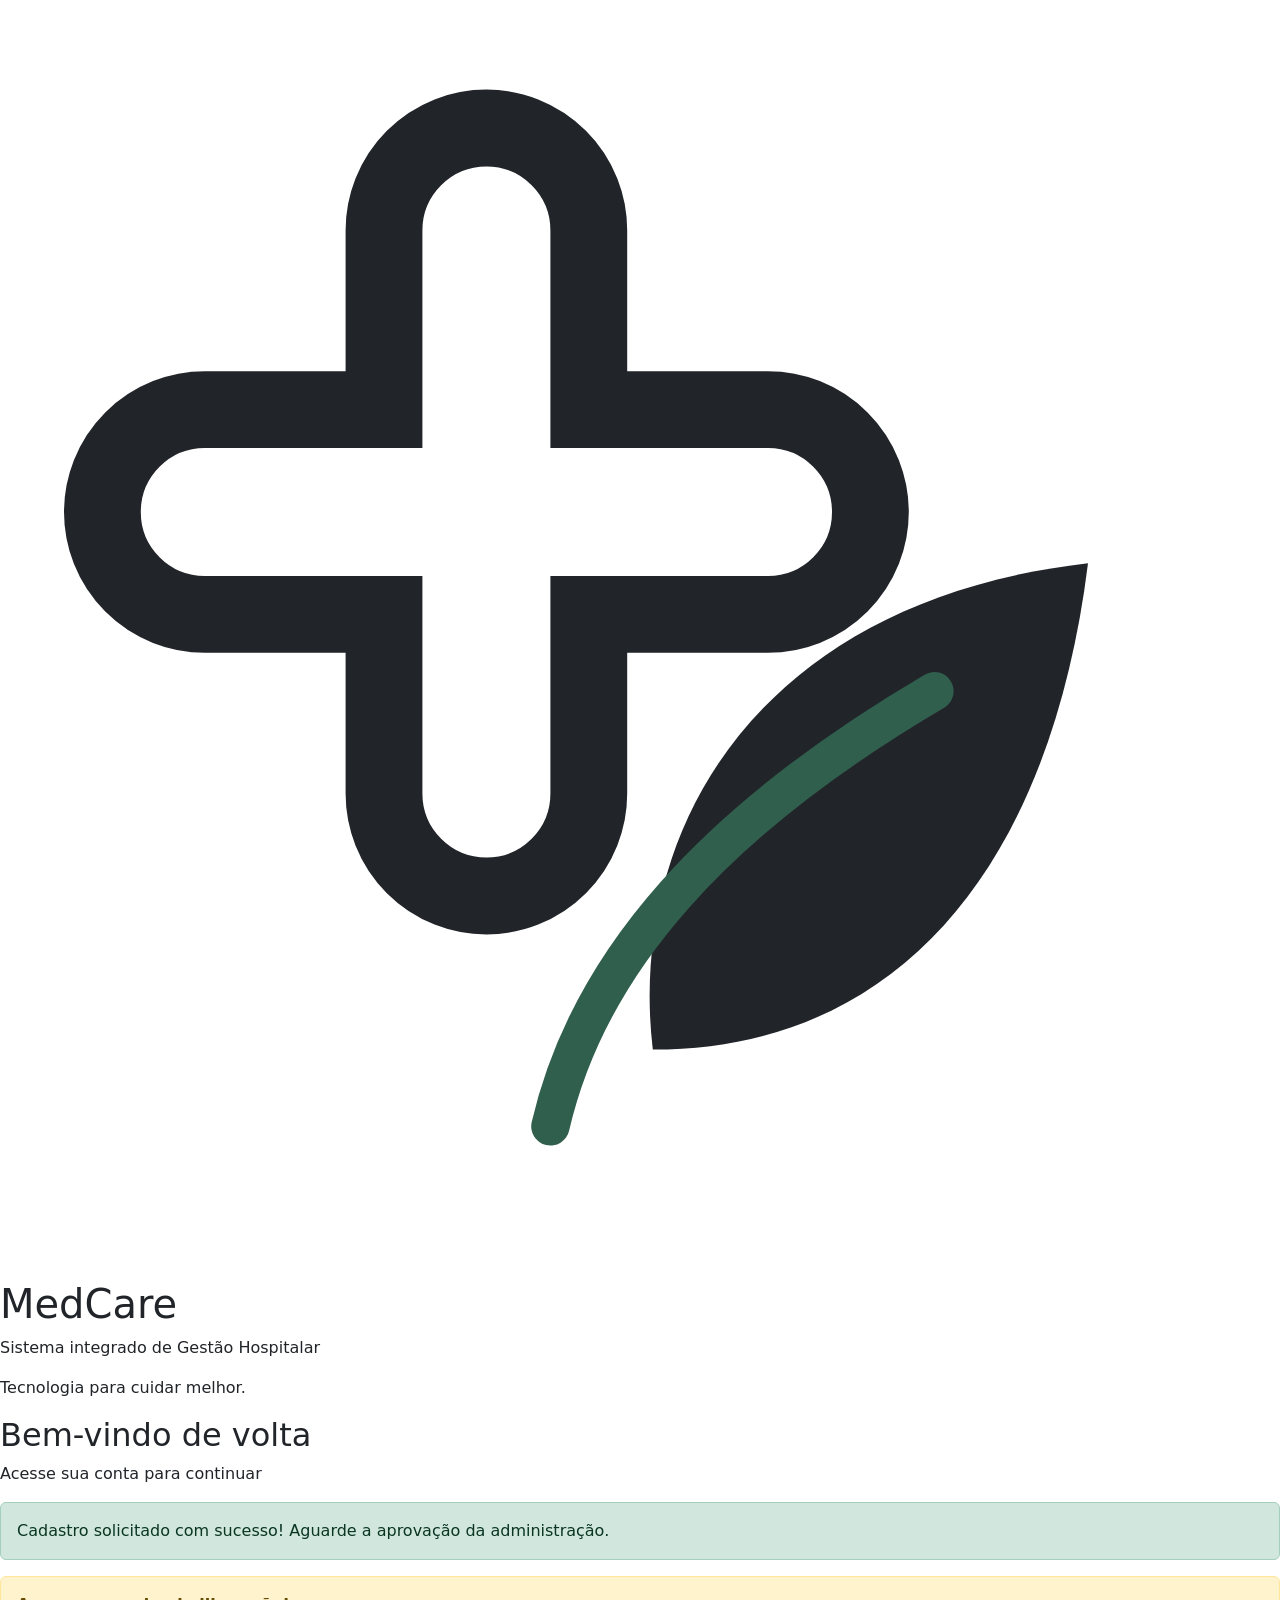
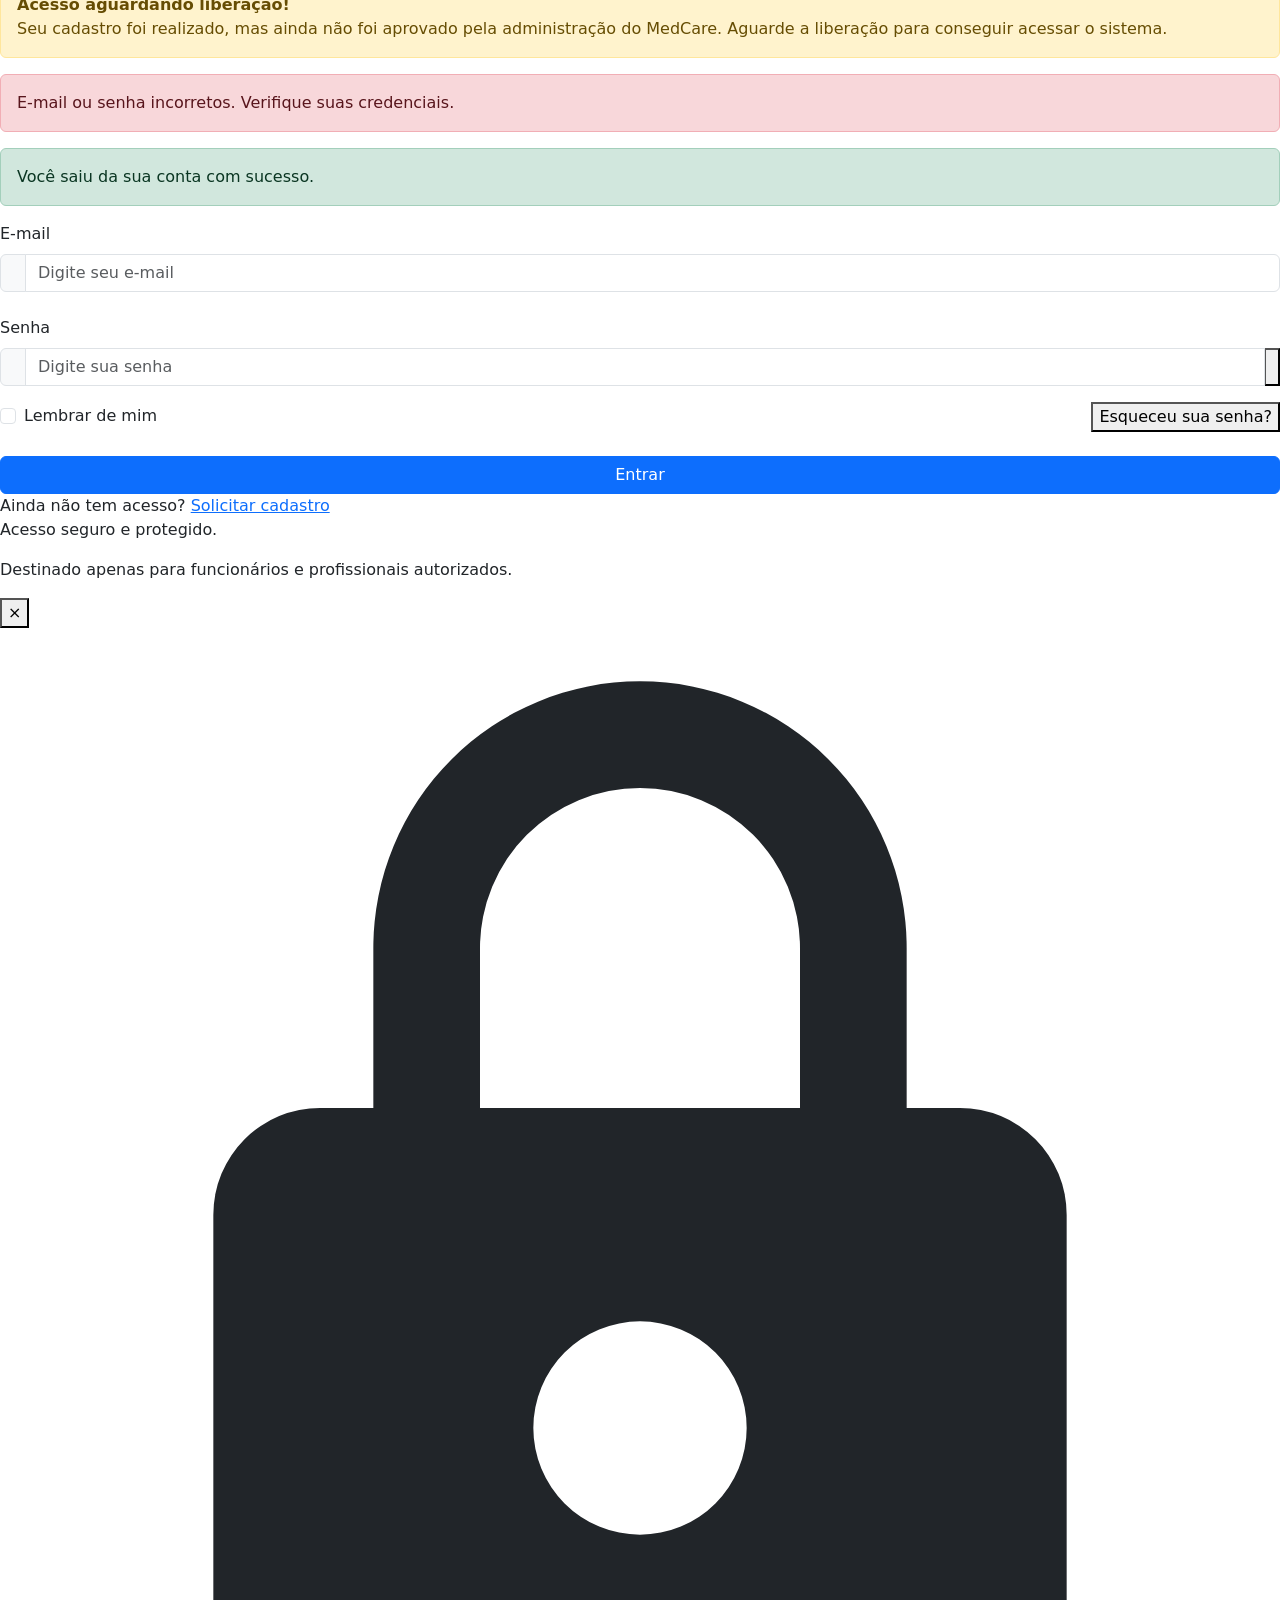
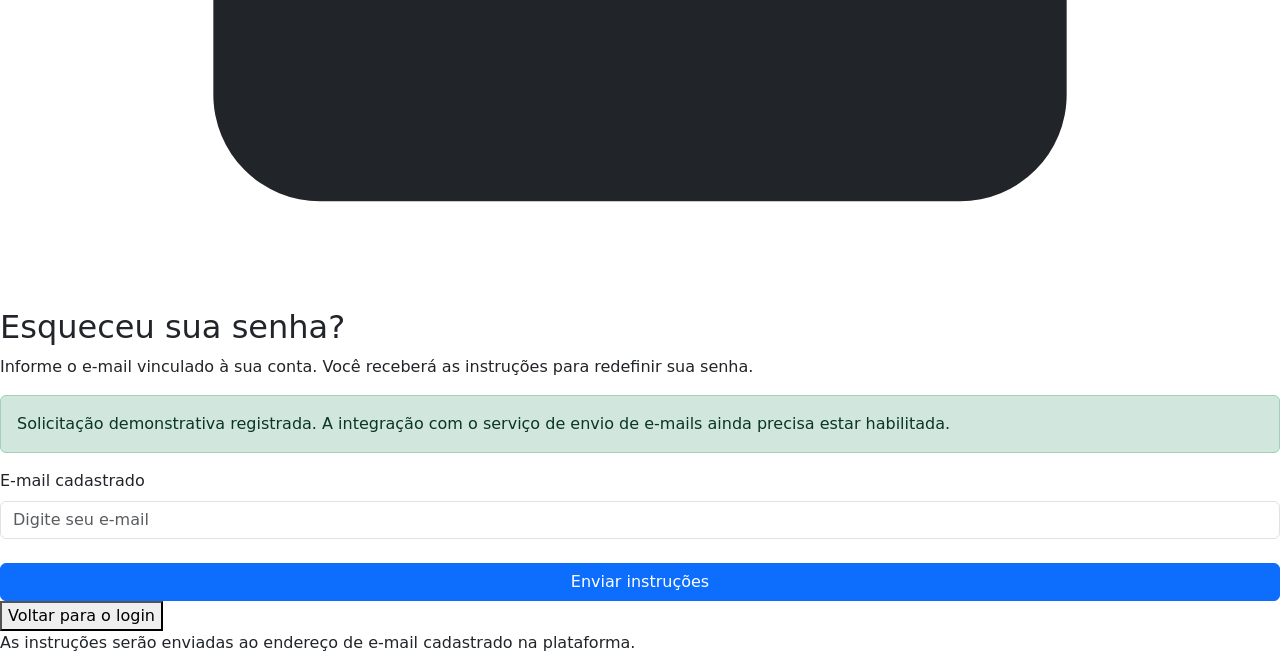
<file: src/main/resources/templates/index.html>
<!DOCTYPE html>
<html lang="pt-BR" xmlns:th="http://www.thymeleaf.org">

<head>
    <meta charset="UTF-8">
    <meta name="viewport" content="width=device-width, initial-scale=1">
    <meta name="theme-color" content="#315f4e">

    <title>Entrar | MedCare</title>

    <!-- Bootstrap -->
    <link
            href="https://cdn.jsdelivr.net/npm/bootstrap@5.3.3/dist/css/bootstrap.min.css"
            rel="stylesheet">

    <!-- Fontes -->
    <link rel="preconnect" href="https://fonts.googleapis.com">
    <link rel="preconnect" href="https://fonts.gstatic.com" crossorigin>

    <link
            href="https://fonts.googleapis.com/css2?family=DM+Sans:wght@400;500;600;700&display=swap"
            rel="stylesheet">

    <!-- CSS do MedCare -->
    <link
            rel="stylesheet"
            th:href="@{/css/style.css(v=2)}">
</head>

<body>

<main class="login-shell">

    <!-- =====================================
         PAINEL INSTITUCIONAL
    ====================================== -->

    <section class="brand-panel" aria-label="MedCare">

        <div class="brand-content">

            <svg class="brand-mark"
                 viewBox="0 0 100 100"
                 fill="none"
                 aria-hidden="true">

                <path
                        d="M38 10a8 8 0 0 1 8 8v14h14a8 8 0 0 1 0 16H46v14a8 8 0 0 1-16 0V48H16a8 8 0 0 1 0-16h14V18a8 8 0 0 1 8-8Z"
                        stroke="currentColor"
                        stroke-width="6"/>

                <path
                        d="M51 82c-2-17 8-35 34-38-3 24-15 38-34 38Z"
                        fill="currentColor"/>

                <path
                        d="M43 88c3-13 13-24 30-34"
                        stroke="#315f4e"
                        stroke-width="3"
                        stroke-linecap="round"/>

            </svg>

            <h1 class="brand-name">
                Med<span>Care</span>
            </h1>

            <p class="brand-tagline">
                Sistema integrado de Gestão Hospitalar
            </p>

            <div class="brand-divider"></div>

            <p class="brand-motto">
                Tecnologia para cuidar melhor.
            </p>

        </div>

    </section>

    <!-- =====================================
         PAINEL DE LOGIN
    ====================================== -->

    <section class="form-panel" aria-label="Acesso à conta">

        <div class="login-card">

            <h2 class="card-heading">
                Bem-vindo de volta
            </h2>

            <p class="card-subheading">
                Acesse sua conta para continuar
            </p>

            <!-- Cadastro realizado -->
            <div class="alert alert-success alert-login"
                 role="alert"
                 th:if="${param.cadastroSucesso}">

                Cadastro solicitado com sucesso!
                Aguarde a aprovação da administração.

            </div>

            <!-- Aguardando aprovação -->
            <div class="alert alert-warning alert-login"
                 role="alert"
                 th:if="${aguardandoAprovacao}">

                <strong>Acesso aguardando liberação!</strong>

                <br>

                Seu cadastro foi realizado, mas ainda não foi aprovado
                pela administração do MedCare. Aguarde a liberação
                para conseguir acessar o sistema.

            </div>

            <!-- Erro de autenticação -->
            <div class="alert alert-danger alert-login"
                 role="alert"
                 th:if="${param.error}">

                E-mail ou senha incorretos.
                Verifique suas credenciais.

            </div>

            <!-- Logout realizado -->
            <div class="alert alert-success alert-login"
                 role="alert"
                 th:if="${param.logout}">

                Você saiu da sua conta com sucesso.

            </div>

            <!-- =====================================
                 FORMULÁRIO DE AUTENTICAÇÃO
            ====================================== -->

            <form th:action="@{/login}" method="post">

                <!-- E-mail -->
                <div class="mb-4">

                    <label for="email" class="form-label">
                        E-mail
                    </label>

                    <div class="input-group">

                        <span class="input-group-text" aria-hidden="true">

                            <svg class="input-icon" viewBox="0 0 24 24">
                                <path d="M12 12a4 4 0 1 0 0-8 4 4 0 0 0 0 8Zm0 2c-4.42 0-8 2.24-8 5v1h16v-1c0-2.76-3.58-5-8-5Z"/>
                            </svg>

                        </span>

                        <input
                                id="email"
                                name="email"
                                class="form-control"
                                type="email"
                                placeholder="Digite seu e-mail"
                                autocomplete="username"
                                required>

                    </div>

                </div>

                <!-- Senha -->
                <div class="mb-3">

                    <label for="senha" class="form-label">
                        Senha
                    </label>

                    <div class="input-group password-group">

                        <span class="input-group-text" aria-hidden="true">

                            <svg class="input-icon" viewBox="0 0 24 24">
                                <path d="M18 8h-1V6a5 5 0 0 0-10 0v2H6a2 2 0 0 0-2 2v10a2 2 0 0 0 2 2h12a2 2 0 0 0 2-2V10a2 2 0 0 0-2-2ZM9 6a3 3 0 0 1 6 0v2H9V6Zm3 12a2 2 0 1 1 0-4 2 2 0 0 1 0 4Z"/>
                            </svg>

                        </span>

                        <input
                                id="senha"
                                name="senha"
                                class="form-control"
                                type="password"
                                placeholder="Digite sua senha"
                                autocomplete="current-password"
                                required>

                        <button
                                class="password-toggle"
                                type="button"
                                id="togglePassword"
                                aria-label="Mostrar senha"
                                title="Mostrar senha">

                            <svg class="input-icon"
                                 viewBox="0 0 24 24"
                                 fill="currentColor">

                                <path id="eyeIcon"
                                      d="M12 5c-5 0-9.27 3.11-11 7 1.73 3.89 6 7 11 7s9.27-3.11 11-7c-1.73-3.89-6-7-11-7Zm0 11a4 4 0 1 1 0-8 4 4 0 0 1 0 8Zm0-2a2 2 0 1 0 0-4 2 2 0 0 0 0 4Z"/>

                            </svg>

                        </button>

                    </div>

                </div>

                <!-- Opções de acesso -->
                <div class="d-flex align-items-center justify-content-between mb-4">

                    <div class="form-check">

                        <input
                                class="form-check-input"
                                type="checkbox"
                                id="lembrar"
                                name="lembrar">

                        <label class="form-check-label" for="lembrar">
                            Lembrar de mim
                        </label>

                    </div>

                    <button
                            type="button"
                            class="forgot-link"
                            id="openRecovery">

                        Esqueceu sua senha?

                    </button>

                </div>

                <!-- Botão entrar -->
                <button
                        class="btn btn-primary btn-login w-100"
                        type="submit">

                    Entrar

                </button>

                <!-- Cadastro -->
                <div class="register-prompt">

                    Ainda não tem acesso?

                    <a class="register-link" th:href="@{/cadastro}">
                        Solicitar cadastro
                    </a>

                </div>

            </form>

            <!-- Aviso de segurança -->
            <div class="security-note">

                <p>Acesso seguro e protegido.</p>

                <p>
                    Destinado apenas para funcionários e profissionais autorizados.
                </p>

            </div>

        </div>

    </section>

</main>

<!-- =====================================
     MODAL DE RECUPERAÇÃO DE SENHA
====================================== -->

<div class="recovery-overlay"
     id="recoveryModal"
     aria-hidden="true">

    <section class="recovery-card"
             role="dialog"
             aria-modal="true"
             aria-labelledby="recoveryTitle">

        <button
                type="button"
                class="recovery-close"
                id="closeRecovery"
                aria-label="Fechar">

            &times;

        </button>

        <div class="recovery-icon">

            <svg viewBox="0 0 24 24" fill="currentColor">
                <path d="M12 1a5 5 0 0 0-5 5v3H6a2 2 0 0 0-2 2v9a2 2 0 0 0 2 2h12a2 2 0 0 0 2-2v-9a2 2 0 0 0-2-2h-1V6a5 5 0 0 0-5-5Zm-3 8V6a3 3 0 1 1 6 0v3H9Zm3 8a2 2 0 1 1 0-4 2 2 0 0 1 0 4Z"/>
            </svg>

        </div>

        <h2 id="recoveryTitle" class="recovery-heading">
            Esqueceu sua senha?
        </h2>

        <p class="recovery-description">
            Informe o e-mail vinculado à sua conta.
            Você receberá as instruções para redefinir sua senha.
        </p>

        <div class="alert alert-success recovery-result"
             id="resultMessage"
             role="status"
             aria-live="polite">

            Solicitação demonstrativa registrada.
            A integração com o serviço de envio de e-mails ainda precisa estar habilitada.

        </div>

        <form id="recoveryForm">

            <div class="mb-4">

                <label for="emailRecuperacao" class="form-label">
                    E-mail cadastrado
                </label>

                <input
                        class="form-control"
                        id="emailRecuperacao"
                        name="email"
                        type="email"
                        placeholder="Digite seu e-mail"
                        autocomplete="email"
                        required>

            </div>

            <button
                    class="btn btn-primary recovery-submit w-100"
                    type="submit">

                Enviar instruções

            </button>

        </form>

        <button
                type="button"
                class="recovery-cancel"
                id="cancelRecovery">

            Voltar para o login

        </button>

        <div class="recovery-security">

            <p>
                As instruções serão enviadas ao endereço de e-mail
                cadastrado na plataforma.
            </p>

        </div>

    </section>

</div>

<!-- =====================================
     JAVASCRIPT
====================================== -->

<script>

    // Mostrar e ocultar senha

    const password = document.getElementById('senha');
    const toggle = document.getElementById('togglePassword');

    toggle.addEventListener('click', () => {

        const showing = password.type === 'password';

        password.type = showing ? 'text' : 'password';

        toggle.setAttribute(
            'aria-label',
            showing ? 'Ocultar senha' : 'Mostrar senha'
        );

        toggle.title = showing ? 'Ocultar senha' : 'Mostrar senha';

    });


    // Modal de recuperação

    const recoveryModal = document.getElementById('recoveryModal');
    const openRecovery = document.getElementById('openRecovery');
    const closeRecovery = document.getElementById('closeRecovery');
    const cancelRecovery = document.getElementById('cancelRecovery');

    const recoveryForm = document.getElementById('recoveryForm');
    const emailInput = document.getElementById('emailRecuperacao');
    const resultMessage = document.getElementById('resultMessage');


    function openRecoveryModal() {

        recoveryModal.classList.add('active');

        recoveryModal.setAttribute('aria-hidden', 'false');

        document.body.classList.add('recovery-open');

        setTimeout(() => {
            emailInput.focus();
        }, 100);

    }


    function closeRecoveryModal() {

        recoveryModal.classList.remove('active');

        recoveryModal.setAttribute('aria-hidden', 'true');

        document.body.classList.remove('recovery-open');

        openRecovery.focus();

    }


    openRecovery.addEventListener('click', openRecoveryModal);

    closeRecovery.addEventListener('click', closeRecoveryModal);

    cancelRecovery.addEventListener('click', closeRecoveryModal);


    // Fechar clicando fora do modal

    recoveryModal.addEventListener('click', (event) => {

        if (event.target === recoveryModal) {
            closeRecoveryModal();
        }

    });


    // Fechar pressionando ESC

    document.addEventListener('keydown', (event) => {

        if (
            event.key === 'Escape' &&
            recoveryModal.classList.contains('active')
        ) {
            closeRecoveryModal();
        }

    });


    // Envio demonstrativo da recuperação

    recoveryForm.addEventListener('submit', (event) => {

        event.preventDefault();

        if (!recoveryForm.checkValidity()) {
            recoveryForm.reportValidity();
            return;
        }

        resultMessage.classList.add('show');

        resultMessage.scrollIntoView({
            behavior: 'smooth',
            block: 'nearest'
        });

    });

</script>

</body>
</html>
</file>
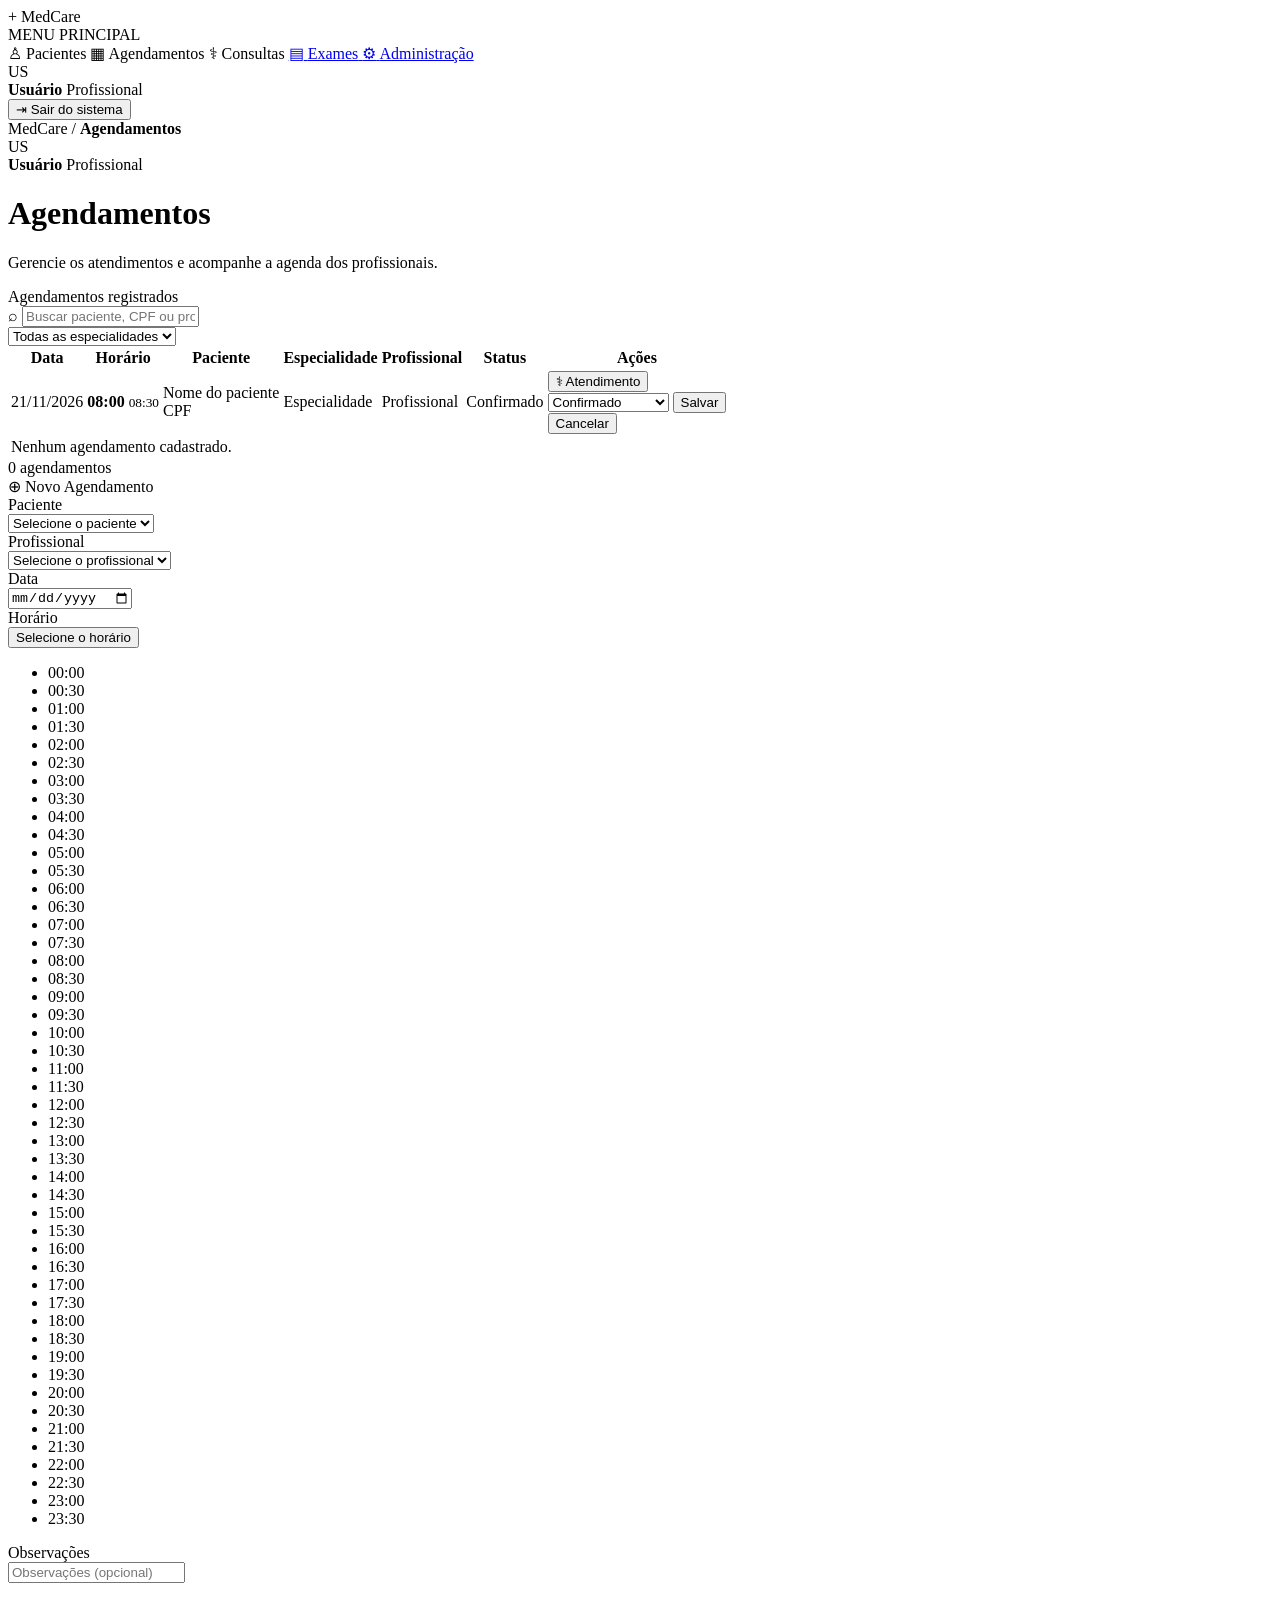
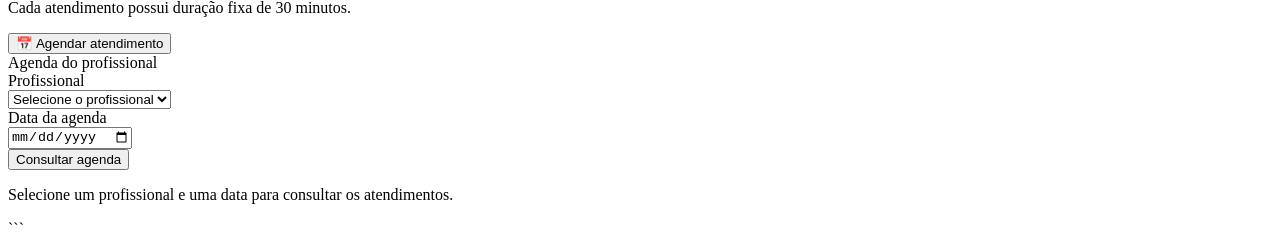
<file: src/main/resources/templates/agendamentos.html>
<!DOCTYPE html>
<html lang="pt-BR" xmlns:th="http://www.thymeleaf.org">

<head>
    <meta charset="UTF-8">
    <meta name="viewport" content="width=device-width, initial-scale=1.0">
    <meta name="theme-color" content="#315f4e">

    <title>Agendamentos | MedCare</title>

    <link rel="preconnect" href="https://fonts.googleapis.com">
    <link rel="preconnect" href="https://fonts.gstatic.com" crossorigin>
    <link href="https://fonts.googleapis.com/css2?family=DM+Sans:wght@400;500;600;700&display=swap" rel="stylesheet">

    <link rel="stylesheet" th:href="@{/css/dashboard-pacientes.css}">
    <link rel="stylesheet" th:href="@{/css/agendamentos.css}">
    <link rel="stylesheet" th:href="@{/css/consulta-modal.css}">
</head>

<body>

<div class="app">

    <!-- MENU LATERAL -->
    <aside class="sidebar">

        <a class="brand" th:href="@{/dashboard}">
            <span class="brand-icon">+</span>
            <span>Med<span class="brand-highlight">Care</span></span>
        </a>

        <div class="menu-label">MENU PRINCIPAL</div>

        <nav class="sidebar-nav">

            <a class="nav-item" th:href="@{/dashboard}">
                <span class="nav-icon">♙</span>
                <span>Pacientes</span>
            </a>

            <a class="nav-item active" th:href="@{/agendamentos}">
                <span class="nav-icon">▦</span>
                <span>Agendamentos</span>
            </a>

            <a class="nav-item" th:href="@{/consultas}">
                <span class="nav-icon">⚕</span>
                <span>Consultas</span>
            </a>

            <a class="nav-item" href="#">
                <span class="nav-icon">▤</span>
                <span>Exames</span>
            </a>

            <a class="nav-item" href="#">
                <span class="nav-icon">⚙</span>
                <span>Administração</span>
            </a>

        </nav>

        <div class="sidebar-bottom">

            <div class="sidebar-user">
                <div class="avatar" th:text="${iniciaisUsuario}">US</div>

                <div class="sidebar-user-info">
                    <strong th:text="${nomeUsuario}">Usuário</strong>
                    <span th:text="${cargoUsuario}">Profissional</span>
                </div>
            </div>

            <form th:action="@{/logout}" method="post">
                <button class="logout-button" type="submit">
                    <span class="nav-icon">⇥</span>
                    Sair do sistema
                </button>
            </form>

        </div>
    </aside>


    <!-- CONTEÚDO PRINCIPAL -->
    <div class="main-panel">

        <header class="topbar">

            <div class="breadcrumb">
                <span>MedCare</span>
                <span class="breadcrumb-separator">/</span>
                <strong>Agendamentos</strong>
            </div>

            <div class="topbar-actions">

                <span class="topbar-divider"></span>

                <div class="profile-button">

                    <div class="avatar" th:text="${iniciaisUsuario}">US</div>

                    <div class="profile-summary">
                        <strong th:text="${nomeUsuario}">Usuário</strong>
                        <span th:text="${cargoUsuario}">Profissional</span>
                    </div>

                </div>

            </div>
        </header>


        <main class="dashboard-content">

            <div class="conteudo">

                <!-- TÍTULO -->
                <div class="titulo-pagina">

                    <div class="textos-titulo">
                        <h1>Agendamentos</h1>
                        <p>Gerencie os atendimentos e acompanhe a agenda dos profissionais.</p>
                    </div>

                </div>


                <!-- MENSAGENS -->
                <div th:if="${sucesso}"
                     class="mensagem-sucesso"
                     th:text="${sucesso}">
                </div>

                <div th:if="${erro}"
                     class="mensagem-erro"
                     th:text="${erro}">
                </div>


                <div class="corpo">

                    <!-- LISTA DE AGENDAMENTOS -->
                    <section class="card-tabela">

                        <div class="card-novo-header">
                            <span class="card-novo-titulo">Agendamentos registrados</span>
                        </div>


                        <!-- FILTROS -->
                        <div class="filtros">

                            <div class="busca">
                                <span class="busca-lupa">⌕</span>

                                <input
                                        type="text"
                                        id="campoBusca"
                                        placeholder="Buscar paciente, CPF ou profissional..."
                                        autocomplete="off">
                            </div>

                            <div class="combos">

                                <select id="filtroEspecialidade" class="campo-combo">
                                    <option value="">Todas as especialidades</option>

                                    <option
                                            th:each="profissional : ${profissionais}"
                                            th:value="${profissional.especialidade}"
                                            th:text="${profissional.especialidade}">
                                    </option>
                                </select>

                            </div>

                        </div>


                        <!-- TABELA -->
                        <div class="tabela-scroll">

                            <table id="tabelaAgendamentos">

                                <thead>
                                <tr>
                                    <th>Data</th>
                                    <th>Horário</th>
                                    <th>Paciente</th>
                                    <th>Especialidade</th>
                                    <th>Profissional</th>
                                    <th>Status</th>
                                    <th>Ações</th>
                                </tr>
                                </thead>

                                <tbody id="corpoTabela">

                                <tr th:each="agendamento : ${agendamentos}"
                                    class="linha-agendamento"
                                    th:attr="
                                        data-paciente=${agendamento.paciente.nome},
                                        data-cpf=${agendamento.paciente.cpf},
                                        data-profissional=${agendamento.profissional.nome},
                                        data-especialidade=${agendamento.profissional.especialidade}">

                                    <td th:text="${#temporals.format(agendamento.dataHora, 'dd/MM/yyyy')}">
                                        21/11/2026
                                    </td>

                                    <td>
                                        <strong th:text="${#strings.substring(agendamento.dataHora.toString(), 11, 16)}">
                                            08:00
                                        </strong>

                                        <small>
                                            <span th:text="${#strings.substring(agendamento.dataHoraFim.toString(), 11, 16)}">
                                                08:30
                                            </span>
                                        </small>
                                    </td>

                                    <td class="col-paciente">

                                        <div class="paciente-nome"
                                             th:text="${agendamento.paciente.nome}">
                                            Nome do paciente
                                        </div>

                                        <div class="paciente-cpf"
                                             th:text="${agendamento.paciente.cpf}">
                                            CPF
                                        </div>

                                    </td>

                                    <td th:text="${agendamento.profissional.especialidade}">
                                        Especialidade
                                    </td>

                                    <td th:text="${agendamento.profissional.nome}">
                                        Profissional
                                    </td>

                                    <td class="col-status">

                                        <span class="badge"
                                              th:classappend="${agendamento.status == 'Confirmado' ? ' st-confirmado' :
                                              (agendamento.status == 'Em Atendimento' ? ' st-atendimento' :
                                              (agendamento.status == 'Aguardando' ? ' st-aguardando' :
                                              (agendamento.status == 'Cancelado' ? ' st-cancelado' : ' st-reagendado')))}"
                                              th:text="${agendamento.status}">
                                            Confirmado
                                        </span>

                                    </td>

                                    <td>

                                        <div class="acoes-agendamento">

                                          <!-- ABRIR ATENDIMENTO -->
                                          <button
                                                  type="button"
                                                  class="btn-consulta"
                                                  th:attr="data-modal-url=@{/consultas/modal/agendamento/{id}(id=${agendamento.id})}">
                                            <span>⚕</span>
                                            Atendimento
                                          </button>

                                            <!-- ALTERAR STATUS -->
                                            <form th:action="@{/agendamentos/{id}/status(id=${agendamento.id})}"
                                                  method="post"
                                                  class="form-status">

                                                <select name="status" aria-label="Alterar status">

                                                    <option value="Confirmado"
                                                            th:selected="${agendamento.status == 'Confirmado'}">
                                                        Confirmado
                                                    </option>

                                                    <option value="Aguardando"
                                                            th:selected="${agendamento.status == 'Aguardando'}">
                                                        Aguardando
                                                    </option>

                                                    <option value="Em Atendimento"
                                                            th:selected="${agendamento.status == 'Em Atendimento'}">
                                                        Em Atendimento
                                                    </option>

                                                    <option value="Reagendado"
                                                            th:selected="${agendamento.status == 'Reagendado'}">
                                                        Reagendado
                                                    </option>

                                                    <option value="Concluído"
                                                            th:selected="${agendamento.status == 'Concluído'}">
                                                        Concluído
                                                    </option>

                                                </select>

                                                <button type="submit">Salvar</button>

                                            </form>


                                            <!-- CANCELAR AGENDAMENTO -->
                                            <form th:if="${agendamento.status != 'Cancelado'}"
                                                  th:action="@{/agendamentos/{id}/cancelar(id=${agendamento.id})}"
                                                  method="post"
                                                  onsubmit="return confirm('Deseja cancelar este agendamento?');">

                                                <button type="submit" class="btn-cancelar">
                                                    Cancelar
                                                </button>

                                            </form>

                                        </div>

                                    </td>

                                </tr>


                                <tr th:if="${#lists.isEmpty(agendamentos)}">
                                    <td colspan="7" class="sem-registros">
                                        Nenhum agendamento cadastrado.
                                    </td>
                                </tr>

                                </tbody>

                            </table>

                        </div>


                        <!-- RODAPÉ DA TABELA -->
                        <div class="rodape-tabela">

                            <span class="contagem"
                                  id="contadorAgendamentos"
                                  th:text="${#lists.size(agendamentos)} + ' agendamento(s) registrado(s)'">
                                0 agendamentos
                            </span>

                        </div>

                    </section>


                    <!-- COLUNA LATERAL -->
                    <aside class="coluna-direita">


                        <!-- NOVO AGENDAMENTO -->
                        <section class="card-novo">

                            <div class="card-novo-header">
                                <span class="card-novo-titulo">⊕ Novo Agendamento</span>
                            </div>


                            <form class="form"
                                  id="formAgendamento"
                                  th:action="@{/agendamentos/cadastrar}"
                                  method="post">

                                <!-- PACIENTE -->
                                <label class="label-form" for="pacienteId">
                                    Paciente
                                </label>

                                <div class="campo-verde">

                                    <select
                                            id="pacienteId"
                                            name="pacienteId"
                                            class="input-paciente"
                                            required>

                                        <option value="">Selecione o paciente</option>

                                        <option
                                                th:each="paciente : ${pacientes}"
                                                th:value="${paciente.id}"
                                                th:text="${paciente.nome + ' - ' + paciente.cpf}">
                                        </option>

                                    </select>

                                </div>


                                <!-- PROFISSIONAL -->
                                <label class="label-form" for="profissionalId">
                                    Profissional
                                </label>

                                <div class="campo-verde">

                                    <select
                                            id="profissionalId"
                                            name="profissionalId"
                                            class="input-paciente"
                                            required>

                                        <option value="">Selecione o profissional</option>

                                        <option
                                                th:each="profissional : ${profissionais}"
                                                th:value="${profissional.id}"
                                                th:text="${profissional.nome + ' - ' + profissional.especialidade}">
                                        </option>

                                    </select>

                                </div>


                                <!-- DATA E HORÁRIO -->
                                <div class="linha-data-hora">

                                    <div>

                                        <label class="label-form" for="dataAgendamento">
                                            Data
                                        </label>

                                        <div class="campo-verde">

                                            <input
                                                    type="date"
                                                    id="dataAgendamento"
                                                    name="data"
                                                    required>

                                        </div>

                                    </div>


                                    <div>

                                        <label class="label-form" for="hora">
                                            Horário
                                        </label>

                                        <div class="campo-verde">

                                            <div class="dropdown-hora" id="dropdownHora">

                                                <button
                                                        type="button"
                                                        class="dropdown-hora-btn"
                                                        id="horaBtn">
                                                    Selecione o horário
                                                </button>

                                                <ul
                                                        class="dropdown-hora-lista"
                                                        id="horaLista">
                                                </ul>

                                                <input
                                                        type="hidden"
                                                        id="hora"
                                                        name="hora">

                                            </div>

                                        </div>

                                    </div>

                                </div>


                                <!-- OBSERVAÇÕES -->
                                <label class="label-form" for="observacoes">
                                    Observações
                                </label>

                                <div class="campo-verde">

                                    <input
                                            type="text"
                                            id="observacoes"
                                            name="observacoes"
                                            class="input-paciente"
                                            maxlength="500"
                                            placeholder="Observações (opcional)">

                                </div>


                                <p class="field-hint">
                                    Cada atendimento possui duração fixa de 30 minutos.
                                </p>


                                <button type="submit" class="btn-agendar">
                                    📅 Agendar atendimento
                                </button>

                            </form>

                        </section>


                        <!-- AGENDA DO PROFISSIONAL -->
                        <section class="card-calendario">

                            <div class="cal-topo">
                                <span class="cal-titulo">Agenda do profissional</span>
                            </div>


                            <div class="form">

                                <label class="label-form" for="profissionalAgenda">
                                    Profissional
                                </label>

                                <div class="campo-verde">

                                    <select
                                            id="profissionalAgenda"
                                            class="input-paciente">

                                        <option value="">Selecione o profissional</option>

                                        <option
                                                th:each="profissional : ${profissionais}"
                                                th:value="${profissional.id}"
                                                th:text="${profissional.nome}">
                                        </option>

                                    </select>

                                </div>


                                <label class="label-form" for="dataAgenda">
                                    Data da agenda
                                </label>

                                <div class="campo-verde">

                                    <input
                                            type="date"
                                            id="dataAgenda">

                                </div>


                                <button
                                        type="button"
                                        id="btnConsultarAgenda"
                                        class="btn-agendar">
                                    Consultar agenda
                                </button>

                            </div>


                            <div id="resultadoAgenda" class="resultado-agenda">
                                <p>Selecione um profissional e uma data para consultar os atendimentos.</p>
                            </div>

                        </section>

                    </aside>

                </div>

            </div>

        </main>

    </div>

</div>
<!-- CONTAINER DO MODAL DE CONSULTA -->
<div id="consultaModalContainer"></div>

<script>

    document.addEventListener('DOMContentLoaded', function () {

        // ==========================================
        // CADASTRO DE AGENDAMENTO
        // ==========================================

        const formulario = document.getElementById('formAgendamento');
        const campoData = document.getElementById('dataAgendamento');
        const campoHora = document.getElementById('hora');

        const hoje = new Date();
        const ano = hoje.getFullYear();
        const mes = String(hoje.getMonth() + 1).padStart(2, '0');
        const dia = String(hoje.getDate()).padStart(2, '0');

        campoData.min = `${ano}-${mes}-${dia}`;

        formulario.addEventListener('submit', function (event) {

            const data = campoData.value;
            const horario = campoHora.value;

            if (!data || !horario) {

                event.preventDefault();

                alert('Informe a data e o horário do atendimento.');

                return;
            }

        });


        // ==========================================
        // DROPDOWN DE HORÁRIOS
        // ==========================================

        const dropdown = document.getElementById('dropdownHora');
        const btnHora = document.getElementById('horaBtn');
        const listaHora = document.getElementById('horaLista');

        // Gera horários de 30 em 30 minutos.
        for (let h = 0; h < 24; h++) {

            for (const m of ['00', '30']) {

                const horario = `${String(h).padStart(2, '0')}:${m}`;

                const item = document.createElement('li');

                item.textContent = horario;

                item.addEventListener('click', function () {

                    campoHora.value = horario;
                    btnHora.textContent = horario;

                    listaHora.classList.remove('aberta');

                });

                listaHora.appendChild(item);

            }

        }


        // Abre e fecha a lista de horários.
        btnHora.addEventListener('click', function () {

            listaHora.classList.toggle('aberta');

        });


        // Fecha ao clicar fora do dropdown.
        document.addEventListener('click', function (event) {

            if (!dropdown.contains(event.target)) {

                listaHora.classList.remove('aberta');

            }

        });


        // ==========================================
        // BUSCA E FILTRO DA TABELA
        // ==========================================

        const campoBusca = document.getElementById('campoBusca');
        const filtroEspecialidade = document.getElementById('filtroEspecialidade');

        const linhas = document.querySelectorAll('.linha-agendamento');

        const contador = document.getElementById('contadorAgendamentos');

        function filtrarAgendamentos() {

            const termo = campoBusca.value.toLowerCase().trim();

            const especialidade = filtroEspecialidade.value.toLowerCase();

            let quantidade = 0;

            linhas.forEach(function (linha) {

                const paciente = (linha.dataset.paciente || '').toLowerCase();

                const cpf = (linha.dataset.cpf || '').toLowerCase();

                const profissional = (linha.dataset.profissional || '').toLowerCase();

                const esp = (linha.dataset.especialidade || '').toLowerCase();


                const correspondeBusca =
                    paciente.includes(termo) ||
                    cpf.includes(termo) ||
                    profissional.includes(termo);


                const correspondeEspecialidade =
                    !especialidade || esp === especialidade;


                const exibir = correspondeBusca && correspondeEspecialidade;

                linha.style.display = exibir ? '' : 'none';

                if (exibir) {
                    quantidade++;
                }

            });

            contador.textContent = quantidade + ' agendamento(s) encontrado(s)';

        }

        campoBusca.addEventListener('input', filtrarAgendamentos);

        filtroEspecialidade.addEventListener('change', filtrarAgendamentos);


        // ==========================================
        // CONSULTAR AGENDA DO PROFISSIONAL
        // ==========================================

        const btnConsultar = document.getElementById('btnConsultarAgenda');

        const resultadoAgenda = document.getElementById('resultadoAgenda');

        btnConsultar.addEventListener('click', async function () {

            const profissionalId = document.getElementById('profissionalAgenda').value;

            const data = document.getElementById('dataAgenda').value;


            if (!profissionalId || !data) {

                resultadoAgenda.textContent = 'Selecione o profissional e a data.';

                return;

            }


            resultadoAgenda.textContent = 'Carregando agenda...';


            try {

                const resposta = await fetch(
                    `/agendamentos/agenda-profissional?profissionalId=${encodeURIComponent(profissionalId)}&data=${encodeURIComponent(data)}`
                );


                if (!resposta.ok) {

                    throw new Error('Não foi possível consultar a agenda.');

                }


                const agendamentos = await resposta.json();

                resultadoAgenda.innerHTML = '';


                if (agendamentos.length === 0) {

                    resultadoAgenda.textContent = 'Nenhum atendimento para esta data.';

                    return;

                }


                agendamentos.forEach(function (agendamento) {

                    const item = document.createElement('div');

                    item.className = 'item-agenda';


                    // LocalDateTime serializado pelo Spring.
                    const dataHora = agendamento.dataHora;

                    const horarioInicio = dataHora.substring(11, 16);


                    // Atendimento possui duração fixa de 30 minutos.
                    const [hora, minuto] = horarioInicio.split(':').map(Number);

                    const totalMinutos = hora * 60 + minuto + 30;

                    const horaFim = String(Math.floor(totalMinutos / 60) % 24).padStart(2, '0');

                    const minutoFim = String(totalMinutos % 60).padStart(2, '0');

                    const horarioFim = `${horaFim}:${minutoFim}`;


                    const paciente = document.createElement('strong');

                    paciente.textContent = agendamento.pacienteNome;


                    const horario = document.createElement('span');

                    horario.textContent = `${horarioInicio} - ${horarioFim}`;


                    const status = document.createElement('small');

                    status.textContent = agendamento.status;


                    item.append(horario, paciente, status);

                    resultadoAgenda.appendChild(item);

                });

            } catch (erro) {

                resultadoAgenda.textContent = erro.message;

            }

        });

    });
    // ==========================================
    // MODAL DE ATENDIMENTO
    // ==========================================

    const modalContainer = document.getElementById('consultaModalContainer');

    document.addEventListener('click', async function (event) {

      const botaoAtendimento = event.target.closest('.btn-consulta');

      if (botaoAtendimento) {

        const url = botaoAtendimento.dataset.modalUrl;

        modalContainer.innerHTML = '<div class="modal-loading">Carregando atendimento...</div>';

        try {

          const resposta = await fetch(url, {
            headers: {
              'X-Requested-With': 'XMLHttpRequest'
            }
          });

          if (!resposta.ok) {
            throw new Error('Não foi possível carregar o atendimento.');
          }

          const html = await resposta.text();

          modalContainer.innerHTML = html;

          const modal = modalContainer.querySelector('.modal-overlay');

          if (modal) {
            modal.classList.add('aberto');
            document.body.classList.add('modal-aberto');
          }

        } catch (erro) {

          modalContainer.innerHTML = '';

          alert(erro.message);

        }
      }

      // FECHAR MODAL
      if (
              event.target.closest('[data-fechar-modal]') ||
              event.target.classList.contains('modal-overlay')
      ) {

        modalContainer.innerHTML = '';
        document.body.classList.remove('modal-aberto');

      }

    });

    // ==========================================
    // ENVIAR FORMULÁRIOS DO MODAL VIA AJAX
    // ==========================================

    document.addEventListener('submit', async function (event) {

        const formularioModal = event.target.closest('.consulta-modal-form');

        if (!formularioModal) {
            return;
        }

        event.preventDefault();

        const botao = formularioModal.querySelector('button[type="submit"]');

        if (botao) {
            botao.disabled = true;
            botao.textContent = 'Processando...';
        }

        try {

            const resposta = await fetch(formularioModal.action, {
                method: 'POST',
                body: new FormData(formularioModal),
                headers: {
                    'X-Requested-With': 'XMLHttpRequest'
                }
            });

            if (!resposta.ok) {
                throw new Error('Não foi possível processar o atendimento.');
            }

            const html = await resposta.text();

            modalContainer.innerHTML = html;

            const modalAtualizado = modalContainer.querySelector('.modal-overlay');

            if (modalAtualizado) {
                modalAtualizado.classList.add('aberto');
                document.body.classList.add('modal-aberto');
            }

        } catch (erro) {

            alert(erro.message);

            if (botao) {
                botao.disabled = false;
                botao.textContent = 'Tentar novamente';
            }

        }

    });

    // FECHAR COM ESC
    document.addEventListener('keydown', function (event) {

      if (event.key === 'Escape') {

        modalContainer.innerHTML = '';
        document.body.classList.remove('modal-aberto');

      }

    });
</script>

</body>
</html>
```
</file>
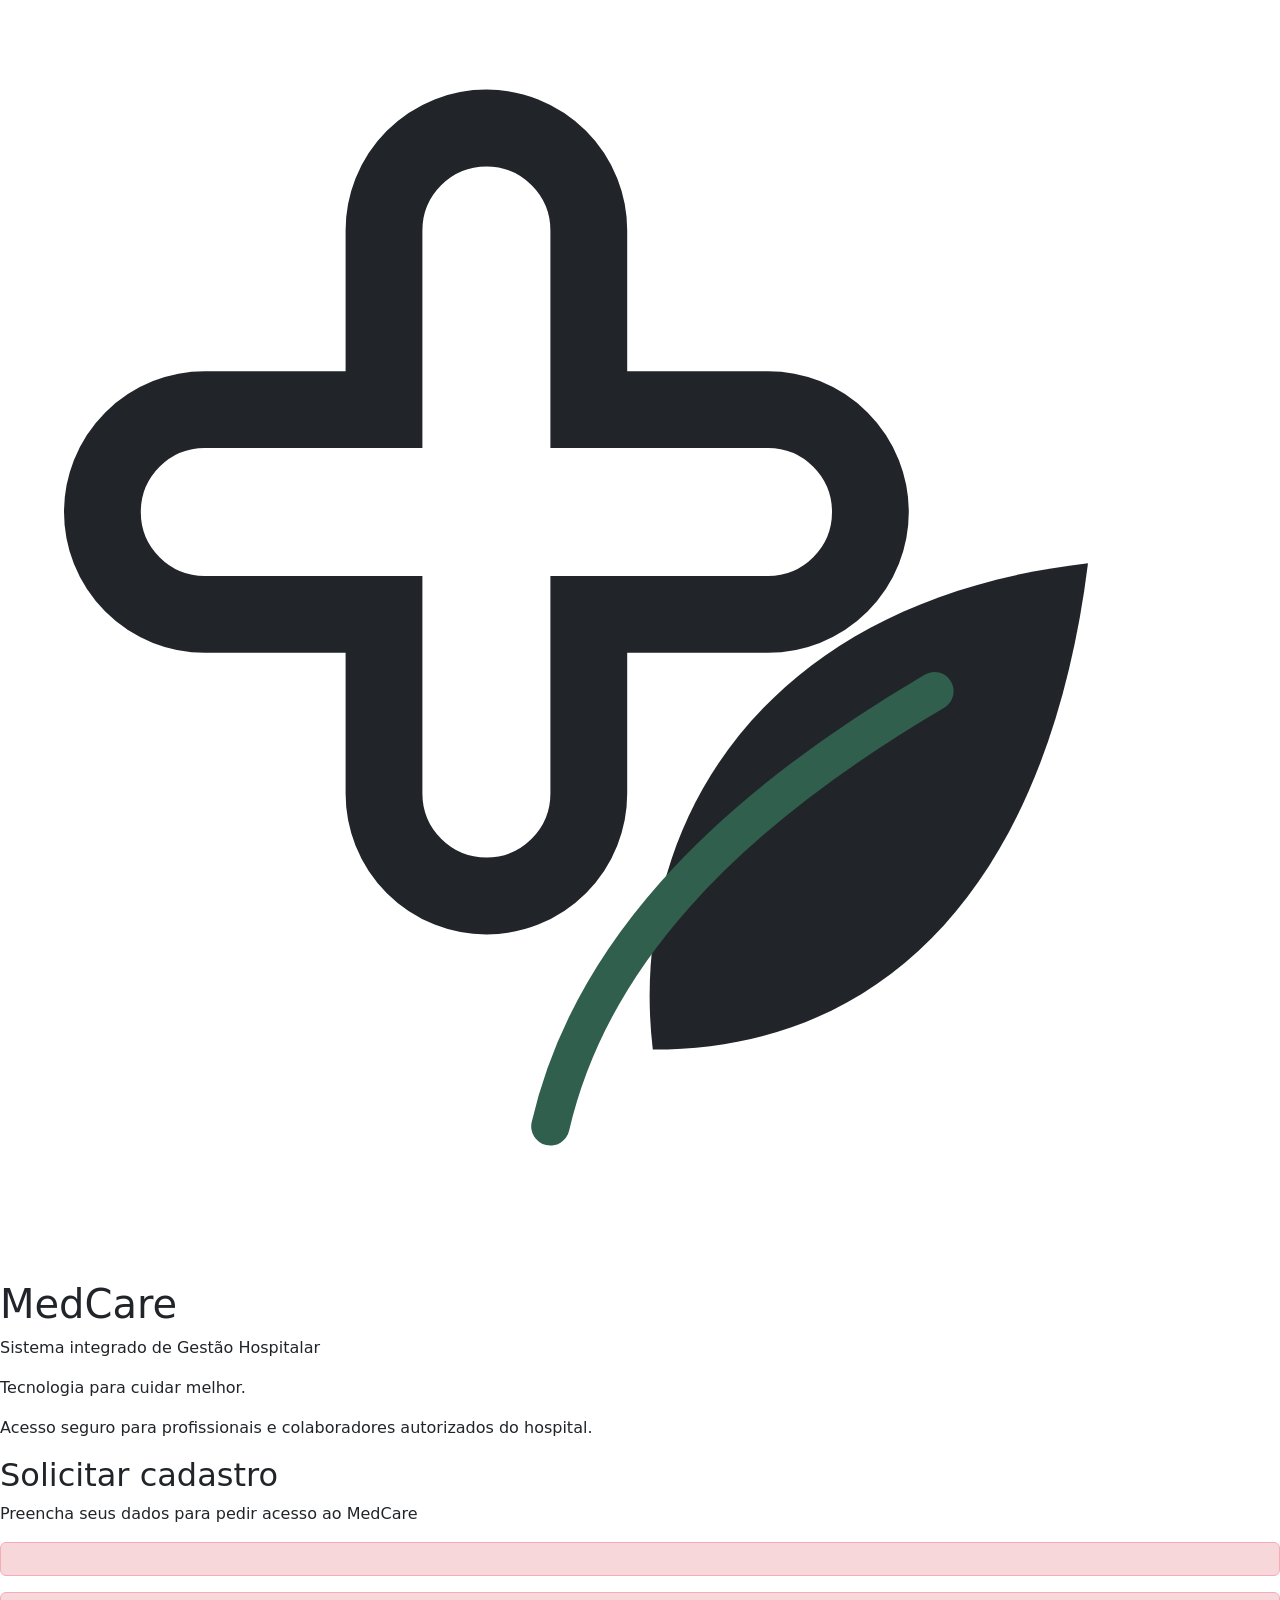
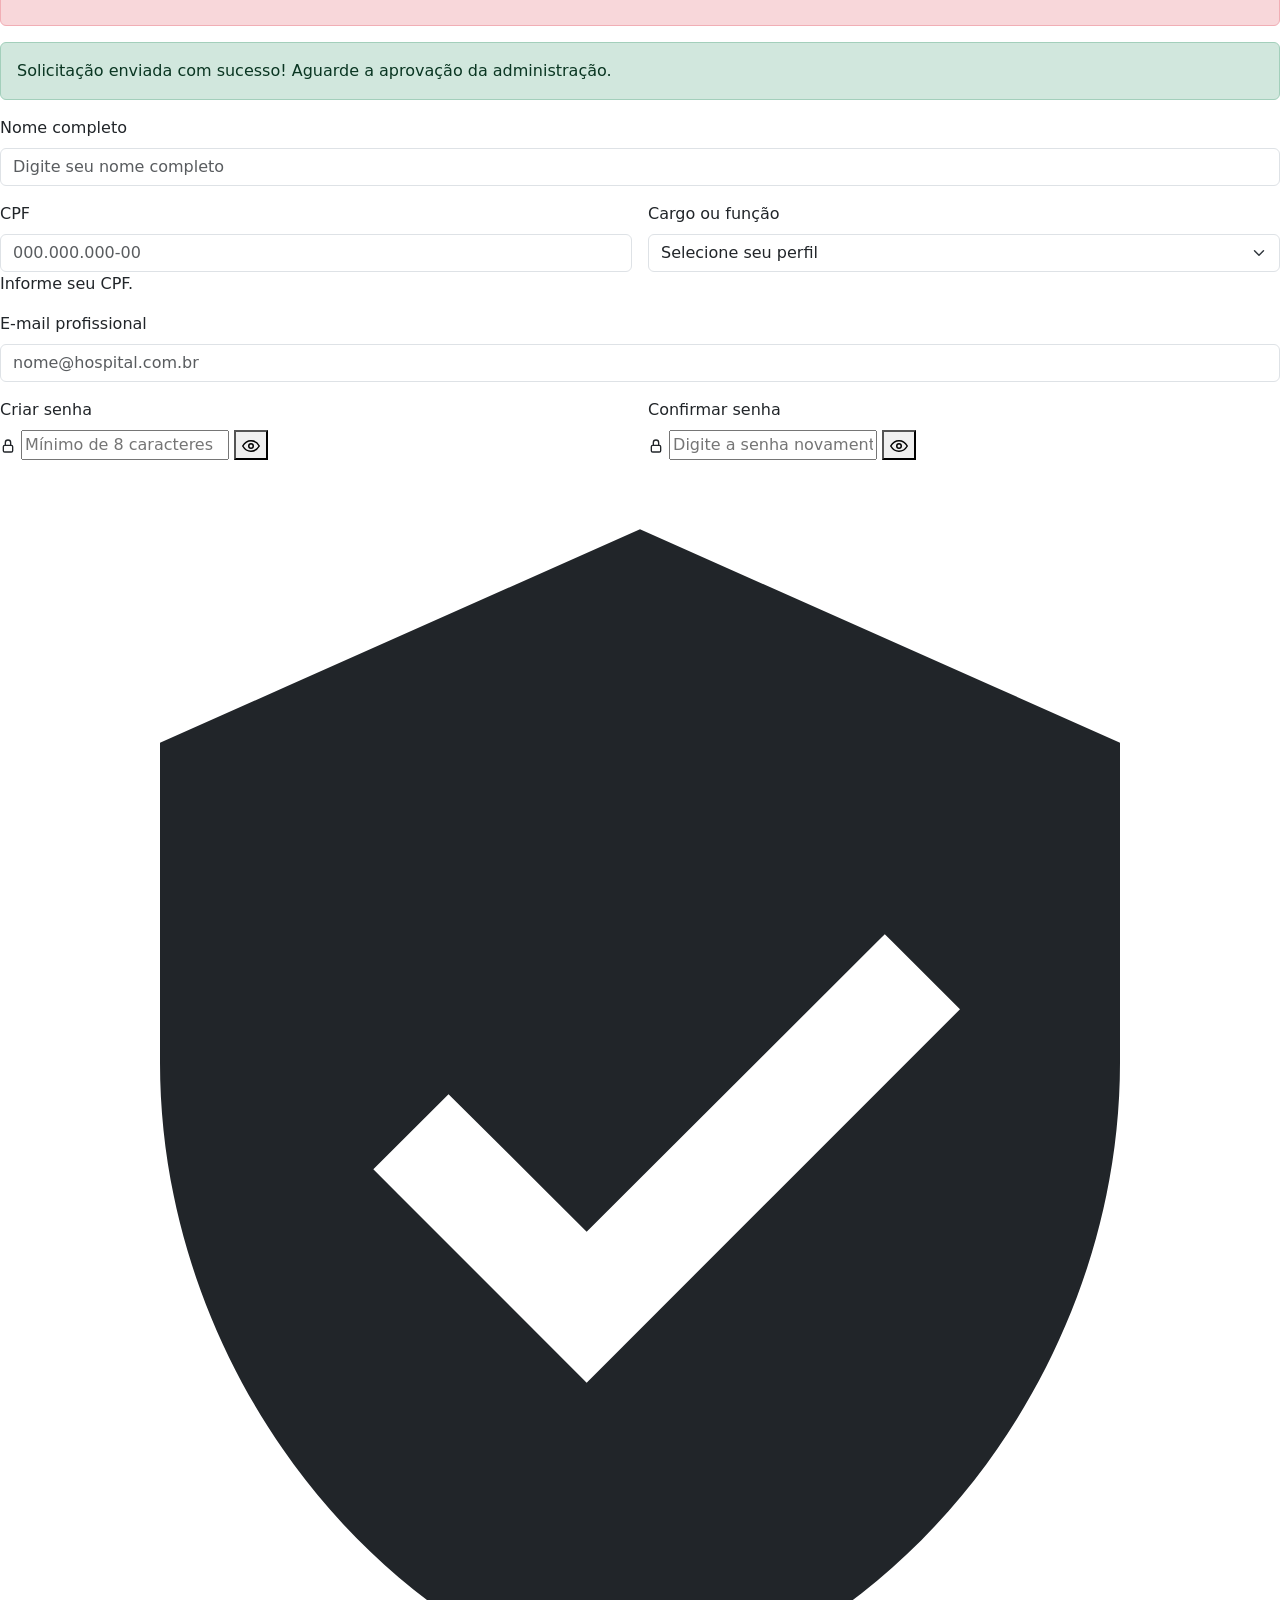
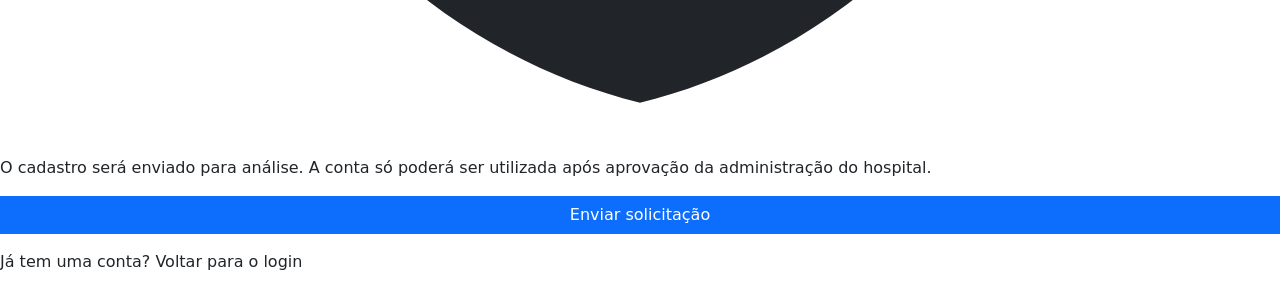
<file: src/main/resources/templates/cadastro.html>
<!doctype html>
<html lang="pt-BR" xmlns:th="http://www.thymeleaf.org">

<head>
    <meta charset="utf-8">
    <meta name="viewport" content="width=device-width, initial-scale=1">
    <meta name="theme-color" content="#315f4e">

    <title>Solicitar cadastro | MedCare</title>

    <link href="https://cdn.jsdelivr.net/npm/bootstrap@5.3.3/dist/css/bootstrap.min.css"
          rel="stylesheet">

    <link rel="preconnect" href="https://fonts.googleapis.com">
    <link rel="preconnect" href="https://fonts.gstatic.com" crossorigin>

    <link href="https://fonts.googleapis.com/css2?family=DM+Sans:wght@400;500;600;700&display=swap"
          rel="stylesheet">

    <link rel="stylesheet" th:href="@{/css/cadastro.css}">
</head>

<body>

<main class="signup-shell">

    <!-- PAINEL DA MARCA -->
    <section class="brand-panel" aria-label="MedCare">

        <div class="brand-content">

            <svg class="brand-mark" viewBox="0 0 100 100"
                 fill="none" aria-hidden="true">

                <path
                        d="M38 10a8 8 0 0 1 8 8v14h14a8 8 0 0 1 0 16H46v14a8 8 0 0 1-16 0V48H16a8 8 0 0 1 0-16h14V18a8 8 0 0 1 8-8Z"
                        stroke="currentColor" stroke-width="6"/>

                <path
                        d="M51 82c-2-17 8-35 34-38-3 24-15 38-34 38Z"
                        fill="currentColor"/>

                <path
                        d="M43 88c3-13 13-24 30-34"
                        stroke="#315f4e" stroke-width="3"
                        stroke-linecap="round"/>

            </svg>

            <h1 class="brand-name">Med<span>Care</span></h1>

            <p class="brand-tagline">
                Sistema integrado de Gestão Hospitalar
            </p>

            <div class="brand-divider"></div>

            <p class="brand-motto">
                Tecnologia para cuidar melhor.
            </p>

            <p class="brand-caption">
                Acesso seguro para profissionais e colaboradores
                autorizados do hospital.
            </p>

        </div>

    </section>

    <!-- FORMULÁRIO -->
    <section class="form-panel" aria-label="Solicitação de cadastro">

        <div class="signup-card">

            <h2 class="card-heading">Solicitar cadastro</h2>

            <p class="card-subheading">
                Preencha seus dados para pedir acesso ao MedCare
            </p>

            <!-- MENSAGENS -->
            <div class="alert alert-danger result-message"
                 role="alert"
                 th:if="${erro}"
                 th:text="${erro}">
            </div>

            <div class="alert alert-danger result-message"
                 role="alert"
                 th:if="${#fields.hasErrors('usuario.*')}"
                 th:text="'Verifique os dados informados e tente novamente.'">
            </div>

            <div class="alert alert-success result-message"
                 role="alert"
                 th:if="${param.cadastroSucesso}">
                Solicitação enviada com sucesso! Aguarde a aprovação da administração.
            </div>

            <!-- FORMULÁRIO -->
            <form th:action="@{/cadastro}"
                  th:object="${usuario}"
                  method="post"
                  id="signupForm">

                <div class="row g-3">

                    <!-- NOME -->
                    <div class="col-12">

                        <label class="form-label" for="nome">
                            Nome completo
                        </label>

                        <input class="form-control"
                               id="nome"
                               type="text"
                               th:field="*{nome}"
                               placeholder="Digite seu nome completo"
                               autocomplete="name"
                               maxlength="120"
                               required>

                        <div class="text-danger small"
                             th:errors="*{nome}">
                        </div>

                    </div>

                    <!-- CPF -->
                    <div class="col-md-6">

                        <label class="form-label" for="cpf">
                            CPF
                        </label>

                        <input class="form-control"
                               id="cpf"
                               type="text"
                               th:field="*{cpf}"
                               inputmode="numeric"
                               placeholder="000.000.000-00"
                               maxlength="14"
                               autocomplete="off"
                               required>

                        <div class="field-hint">
                            Informe seu CPF.
                        </div>

                        <div class="text-danger small"
                             th:errors="*{cpf}">
                        </div>

                    </div>

                    <!-- CARGO -->

                    <!-- CARGO -->
                    <div class="col-md-6">

                        <label class="form-label" for="cargo">
                            Cargo ou função
                        </label>

                        <select class="form-select"
                                id="cargo"
                                th:field="*{cargo}"
                                required>

                            <option value="">Selecione seu perfil</option>
                            <option value="Recepcionista">Recepcionista</option>
                            <option value="Medico">Médico</option>
                            <option value="Enfermeira">Enfermeira</option>
                            <option value="Radiologista">Radiologista</option>
                            <option value="Outro profissional">Outro profissional</option>

                        </select>

                        <div class="text-danger small" th:errors="*{cargo}"></div>

                    </div>

                    <!-- ESPECIALIDADE -->
                    <div class="col-12 d-none" id="campoEspecialidade">

                        <label class="form-label" for="especialidade">
                            Especialidade ou área de atuação
                        </label>

                        <input class="form-control"
                               id="especialidade"
                               type="text"
                               th:field="*{especialidade}"
                               list="listaEspecialidades"
                               placeholder="Selecione ou digite sua especialidade"
                               maxlength="100">

                        <datalist id="listaEspecialidades">
                            <option value="Clínico Geral">
                            <option value="Cardiologia">
                            <option value="Pediatria">
                            <option value="Dermatologia">
                            <option value="Neurologia">
                            <option value="Ortopedia">
                            <option value="Ginecologia">
                            <option value="Psiquiatria">
                            <option value="Radiologia">
                            <option value="Enfermagem Geral">
                            <option value="Enfermagem Obstétrica">
                            <option value="Enfermagem Intensiva">
                            <option value="Outra especialidade">
                        </datalist>

                        <div class="field-hint">
                            Informe a especialidade ou área em que atua no hospital.
                        </div>

                    </div>


                    <!-- E-MAIL -->
                    <div class="col-12">

                        <label class="form-label" for="email">
                            E-mail profissional
                        </label>

                        <input class="form-control"
                               id="email"
                               type="email"
                               th:field="*{email}"
                               placeholder="nome@hospital.com.br"
                               autocomplete="email"
                               maxlength="160"
                               required>

                        <div class="text-danger small"
                             th:errors="*{email}">
                        </div>

                    </div>

                    <!-- SENHA -->
                    <div class="col-md-6">

    <label class="form-label" for="senha">
        Criar senha
    </label>

    <div class="senha-campo">
        <span class="senha-icone" aria-hidden="true">
            <svg width="16" height="16" viewBox="0 0 24 24" fill="none" stroke="currentColor" stroke-width="2" stroke-linecap="round" stroke-linejoin="round">
                <rect x="5" y="11" width="14" height="10" rx="2"/>
                <path d="M8 11V7a4 4 0 0 1 8 0v4"/>
            </svg>
        </span>

        <input class="senha-input" id="senha" name="senha" type="password"
               placeholder="Mínimo de 8 caracteres" autocomplete="new-password"
               minlength="8" required>

        <button class="senha-toggle" type="button" aria-label="Mostrar senha"
                data-alvo="senha">
            <svg width="18" height="18" viewBox="0 0 24 24" fill="none" stroke="currentColor" stroke-width="2" stroke-linecap="round" stroke-linejoin="round">
                <path d="M1 12s4-7 11-7 11 7 11 7-4 7-11 7S1 12 1 12z"/>
                <circle cx="12" cy="12" r="3"/>
            </svg>
        </button>
    </div>

    

</div>

                    <div class="col-md-6">

    <label class="form-label" for="confirmarSenha">
        Confirmar senha
    </label>

    <div class="senha-campo">
        <span class="senha-icone" aria-hidden="true">
            <!-- cadeado -->
            <svg width="16" height="16" viewBox="0 0 24 24" fill="none" stroke="currentColor" stroke-width="2" stroke-linecap="round" stroke-linejoin="round">
                <rect x="5" y="11" width="14" height="10" rx="2"/>
                <path d="M8 11V7a4 4 0 0 1 8 0v4"/>
            </svg>
        </span>

        <input class="senha-input" id="confirmarSenha" name="confirmarSenha" type="password"
               placeholder="Digite a senha novamente" autocomplete="new-password"
               minlength="8" required>

        <button class="senha-toggle" type="button" aria-label="Mostrar senha"
                data-alvo="confirmarSenha">
            <!-- olho -->
            <svg width="18" height="18" viewBox="0 0 24 24" fill="none" stroke="currentColor" stroke-width="2" stroke-linecap="round" stroke-linejoin="round">
                <path d="M1 12s4-7 11-7 11 7 11 7-4 7-11 7S1 12 1 12z"/>
                <circle cx="12" cy="12" r="3"/>
            </svg>
        </button>
    </div>

</div>

                <!-- AVISO DE SEGURANÇA -->
                <div class="access-notice">

                    <svg viewBox="0 0 24 24"
                         fill="currentColor"
                         aria-hidden="true">

                        <path
                                d="M12 1 3 5v6c0 5.55 3.84 10.74 9 12 5.16-1.26 9-6.45 9-12V5l-9-4Zm-1 16-4-4 1.41-1.41L11 14.17l5.59-5.58L18 10l-7 7Z"/>

                    </svg>

                    <span>
                        O cadastro será enviado para análise.
                        A conta só poderá ser utilizada após aprovação
                        da administração do hospital.
                    </span>

                </div>

                <!-- BOTÃO -->
                <button class="btn btn-primary btn-submit w-100"
                        type="submit"
                        id="submitButton">

                    Enviar solicitação

                </button>

            </form>

            <p class="login-prompt">
                Já tem uma conta?
                <a th:href="@{/index}">Voltar para o login</a>
            </p>

        </div>

    </section>

</main>

<!-- VALIDAÇÕES -->
<script>

    const cpfInput = document.getElementById('cpf');
    const form = document.getElementById('signupForm');

    const cargoSelect = document.getElementById('cargo');
    const campoEspecialidade = document.getElementById('campoEspecialidade');
    const especialidadeInput = document.getElementById('especialidade');

    // Controla a exibição da especialidade conforme o cargo
    function atualizarEspecialidade() {

        const cargo = cargoSelect.value;

        const exigeEspecialidade = [
            'Medico',
            'Enfermeira',
            'Radiologista',
            'Outro profissional'
        ];

        const deveExibir = exigeEspecialidade.includes(cargo);

        campoEspecialidade.classList.toggle('d-none', !deveExibir);

        especialidadeInput.required = deveExibir;

        if (!deveExibir) {
            especialidadeInput.value = '';
        }
    }

    // Atualiza quando o usuário troca o cargo
    cargoSelect.addEventListener('change', atualizarEspecialidade);

    // Executa ao carregar a página
    atualizarEspecialidade();

    // Máscara de CPF
    cpfInput.addEventListener('input', () => {

        const digits = cpfInput.value
            .replace(/\D/g, '')
            .slice(0, 11);

        cpfInput.value = digits
            .replace(/(\d{3})(\d)/, '$1.$2')
            .replace(/(\d{3})(\d)/, '$1.$2')
            .replace(/(\d{3})(\d{1,2})$/, '$1-$2');

    });

    // Validação matemática do CPF
    function validarCPF(cpf) {

        cpf = cpf.replace(/\D/g, '');

        if (cpf.length !== 11 || /^(\d)\1{10}$/.test(cpf)) {
            return false;
        }

        let soma = 0;

        for (let i = 0; i < 9; i++) {
            soma += Number(cpf.charAt(i)) * (10 - i);
        }

        let resto = (soma * 10) % 11;

        if (resto === 10) resto = 0;

        if (resto !== Number(cpf.charAt(9))) {
            return false;
        }

        soma = 0;

        for (let i = 0; i < 10; i++) {
            soma += Number(cpf.charAt(i)) * (11 - i);
        }

        resto = (soma * 10) % 11;

        if (resto === 10) resto = 0;

        return resto === Number(cpf.charAt(10));
    }

    // Confirmação e validação antes do envio
    form.addEventListener('submit', (event) => {

        const password = document.getElementById('senha');
        const confirm = document.getElementById('confirmarSenha');

        cpfInput.setCustomValidity('');

        if (!validarCPF(cpfInput.value)) {

            event.preventDefault();

            cpfInput.setCustomValidity('Informe um CPF válido.');
            cpfInput.reportValidity();

            return;
        }

        if (password.value !== confirm.value) {

            event.preventDefault();

            confirm.setCustomValidity('As senhas não conferem.');
            confirm.reportValidity();

            return;
        }

        // Envia o CPF somente com números
        cpfInput.value = cpfInput.value.replace(/\D/g, '');

    });

    // Limpa os erros ao editar os campos
    cpfInput.addEventListener('input', () => {
        cpfInput.setCustomValidity('');
    });

    document.getElementById('confirmarSenha')
        .addEventListener('input', (event) => {

            event.currentTarget.setCustomValidity('');

        });

</script>

<script>
document.querySelectorAll(".senha-toggle").forEach(function (botao) {
    botao.addEventListener("click", function () {
        const campo = document.getElementById(botao.dataset.alvo);
        const mostrando = campo.type === "text";
        campo.type = mostrando ? "password" : "text";
        botao.setAttribute("aria-label", mostrando ? "Mostrar senha" : "Ocultar senha");
    });
});
</script>

</body>
</html>
</file>
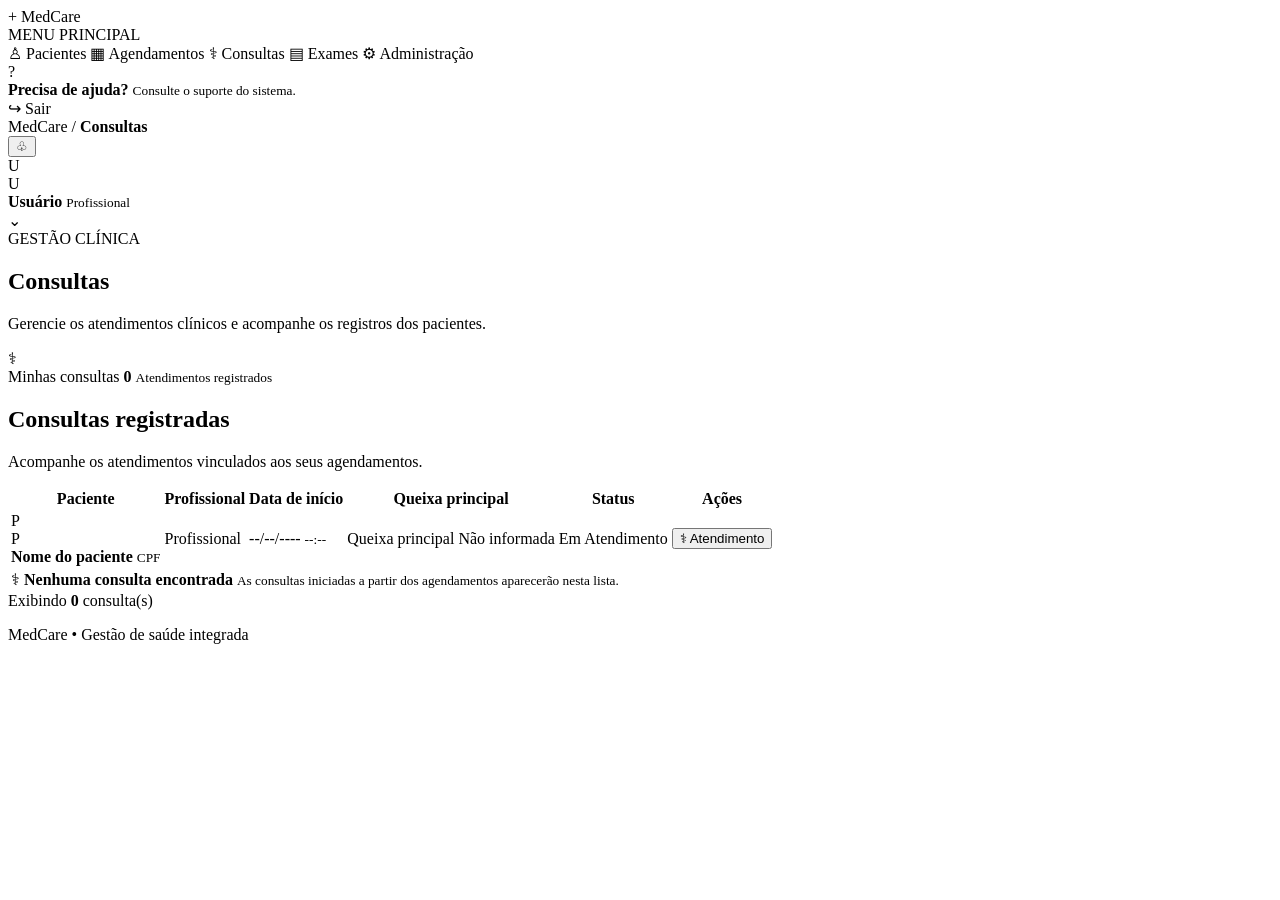
<file: src/main/resources/templates/consultas.html>
<!DOCTYPE html>
<html lang="pt-BR" xmlns:th="http://www.thymeleaf.org">

<head>
    <meta charset="UTF-8">
    <meta name="viewport" content="width=device-width, initial-scale=1.0">

    <title>MedCare | Consultas</title>

    <link rel="preconnect" href="https://fonts.googleapis.com">
    <link rel="preconnect" href="https://fonts.gstatic.com" crossorigin>

    <link href="https://fonts.googleapis.com/css2?family=DM+Sans:wght@400;500;600;700&display=swap"
          rel="stylesheet">

    <link rel="stylesheet" th:href="@{/css/consultas.css}">
    <link rel="stylesheet" th:href="@{/css/consulta-modal.css}">
</head>

<body>

<!-- MENU LATERAL -->
<aside class="sidebar">

    <a class="brand" th:href="@{/dashboard}">
        <span class="brand-mark">+</span>
        <span>Med<span>Care</span></span>
    </a>

    <div class="nav-label">MENU PRINCIPAL</div>

    <nav class="navigation" aria-label="Navegação principal">

        <a class="nav-link" th:href="@{/pacientes}">
            <span class="nav-icon">♙</span>
            Pacientes
        </a>

        <a class="nav-link" th:href="@{/agendamentos}">
            <span class="nav-icon">▦</span>
            Agendamentos
        </a>

        <a class="nav-link active" th:href="@{/consultas}">
            <span class="nav-icon">⚕</span>
            Consultas
        </a>

        <a class="nav-link" th:href="@{/exames}">
            <span class="nav-icon">▤</span>
            Exames
        </a>

        <a class="nav-link" th:href="@{/admin}">
            <span class="nav-icon">⚙</span>
            Administração
        </a>

    </nav>

    <div class="sidebar-bottom">

        <div class="support-card">
            <span class="support-icon">?</span>

            <div>
                <strong>Precisa de ajuda?</strong>
                <small>Consulte o suporte do sistema.</small>
            </div>
        </div>

        <a class="nav-link logout" th:href="@{/logout}">
            <span class="nav-icon">↪</span>
            Sair
        </a>

    </div>

</aside>


<!-- CONTEÚDO PRINCIPAL -->
<main class="main-content">

    <!-- CABEÇALHO -->
    <header class="topbar">

        <div class="breadcrumb">
            MedCare <span>/</span> <strong>Consultas</strong>
        </div>

        <div class="topbar-actions">

            <button class="icon-button"
                    type="button"
                    aria-label="Notificações">
                ♧<i></i>
            </button>

            <div class="profile">

                <div class="avatar avatar-small"
                     th:if="${usuarioLogado != null and usuarioLogado.nome != null and !#strings.isEmpty(usuarioLogado.nome)}"
                     th:text="${#strings.substring(usuarioLogado.nome, 0, 1)}">
                    U
                </div>

                <div class="avatar avatar-small"
                     th:unless="${usuarioLogado != null and usuarioLogado.nome != null and !#strings.isEmpty(usuarioLogado.nome)}">
                    U
                </div>

                <div class="profile-text">

                    <strong th:text="${usuarioLogado != null ? usuarioLogado.nome : 'Usuário'}">
                        Usuário
                    </strong>

                    <small th:text="${usuarioLogado != null ? usuarioLogado.cargo : 'Profissional'}">
                        Profissional
                    </small>

                </div>

                <span class="chevron">⌄</span>

            </div>

        </div>

    </header>


    <!-- TÍTULO DA PÁGINA -->
    <section class="page-heading">

        <div>
            <span class="eyebrow">GESTÃO CLÍNICA</span>

            <h1>Consultas</h1>

            <p>
                Gerencie os atendimentos clínicos e acompanhe
                os registros dos pacientes.
            </p>
        </div>

    </section>


    <!-- RESUMO -->
    <section class="summary-grid">

        <article class="summary-card">

            <div class="summary-icon green">⚕</div>

            <div>
                <span class="summary-label">Minhas consultas</span>

                <strong th:text="${consultas != null ? #lists.size(consultas) : 0}">
                    0
                </strong>

                <small>Atendimentos registrados</small>
            </div>

        </article>

    </section>


    <!-- MENSAGENS -->
    <div class="mensagem-sucesso"
         th:if="${sucesso != null}"
         th:text="${sucesso}">
    </div>

    <div class="mensagem-erro"
         th:if="${erro != null}"
         th:text="${erro}">
    </div>


    <!-- LISTAGEM -->
    <section class="content-card">

        <div class="section-header">

            <div>
                <h2>Consultas registradas</h2>

                <p>
                    Acompanhe os atendimentos vinculados aos seus agendamentos.
                </p>
            </div>

        </div>


        <!-- TABELA -->
        <div class="table-wrap">

            <table class="exam-table">

                <thead>
                <tr>
                    <th>Paciente</th>
                    <th>Profissional</th>
                    <th>Data de início</th>
                    <th>Queixa principal</th>
                    <th>Status</th>
                    <th>Ações</th>
                </tr>
                </thead>

                <tbody>

                <tr th:each="consulta : ${consultas}">

                    <!-- PACIENTE -->
                    <td>
                        <div class="patient-cell">

                            <div class="avatar"
                                 th:if="${consulta.agendamento.paciente.nome != null and !#strings.isEmpty(consulta.agendamento.paciente.nome)}"
                                 th:text="${#strings.substring(consulta.agendamento.paciente.nome, 0, 1)}">
                                P
                            </div>

                            <div class="avatar"
                                 th:unless="${consulta.agendamento.paciente.nome != null and !#strings.isEmpty(consulta.agendamento.paciente.nome)}">
                                P
                            </div>

                            <div>
                                <strong th:text="${consulta.agendamento.paciente.nome}">
                                    Nome do paciente
                                </strong>

                                <small th:text="${consulta.agendamento.paciente.cpf}">
                                    CPF
                                </small>
                            </div>

                        </div>
                    </td>


                    <!-- PROFISSIONAL -->
                    <td>
                        <span th:text="${consulta.agendamento.profissional.nome}">
                            Profissional
                        </span>
                    </td>


                    <!-- DATA -->
                    <td>
                        <span th:text="${#temporals.format(consulta.dataInicio, 'dd/MM/yyyy')}">
                            --/--/----
                        </span>

                        <small class="table-sub"
                               th:text="${#temporals.format(consulta.dataInicio, 'HH:mm')}">
                            --:--
                        </small>
                    </td>


                    <!-- QUEIXA PRINCIPAL -->
                    <td>

                        <span th:if="${consulta.queixaPrincipal != null and !#strings.isEmpty(consulta.queixaPrincipal)}"
                              th:text="${consulta.queixaPrincipal}">
                            Queixa principal
                        </span>

                        <span th:unless="${consulta.queixaPrincipal != null and !#strings.isEmpty(consulta.queixaPrincipal)}">
                            Não informada
                        </span>

                    </td>


                    <!-- STATUS -->
                    <td>

                        <span class="status"
                              th:classappend="${#strings.toLowerCase(#strings.replace(consulta.status, ' ', '-'))}"
                              th:text="${consulta.status}">
                            Em Atendimento
                        </span>

                    </td>


                    <!-- AÇÕES -->
                    <td>

                        <div class="acoes-consulta">

                            <button type="button"
                                    class="btn-consulta"
                                    th:attr="data-modal-url=@{/consultas/modal/agendamento/{id}(id=${consulta.agendamento.id})}">
                                <span>⚕</span>
                                Atendimento
                            </button>

                        </div>

                    </td>

                </tr>


                <!-- LISTA VAZIA -->
                <tr th:if="${consultas == null or #lists.isEmpty(consultas)}">

                    <td colspan="6" class="empty-state">

                        <span>⚕</span>

                        <strong>Nenhuma consulta encontrada</strong>

                        <small>
                            As consultas iniciadas a partir dos agendamentos
                            aparecerão nesta lista.
                        </small>

                    </td>

                </tr>

                </tbody>

            </table>

        </div>


        <!-- RODAPÉ DA TABELA -->
        <div class="table-footer">

            <span>
                Exibindo
                <strong th:text="${consultas != null ? #lists.size(consultas) : 0}">
                    0
                </strong>
                consulta(s)
            </span>

        </div>

    </section>


    <!-- RODAPÉ -->
    <p class="page-footnote">
        MedCare <span>•</span> Gestão de saúde integrada
    </p>

</main>


<!-- CONTAINER DO MODAL -->
<div id="consultaModalContainer"></div>


<!-- JAVASCRIPT DO MODAL -->
<script>


    const modalContainer = document.getElementById('consultaModalContainer');

    // ==========================================
    // ABRIR MODAL
    // ==========================================

    document.addEventListener('click', async function (event) {

        const botaoAtendimento = event.target.closest('.btn-consulta');

        if (botaoAtendimento) {

            const url = botaoAtendimento.dataset.modalUrl;

            modalContainer.innerHTML =
                '<div class="modal-loading">Carregando atendimento...</div>';

            try {

                const resposta = await fetch(url, {
                    headers: {
                        'X-Requested-With': 'XMLHttpRequest'
                    }
                });

                if (!resposta.ok) {
                    throw new Error('Não foi possível carregar o atendimento.');
                }

                const html = await resposta.text();

                modalContainer.innerHTML = html;

                abrirModal();

            } catch (erro) {

                modalContainer.innerHTML = '';
                alert(erro.message);

            }

            return;
        }

        // FECHAR MODAL

        if (
            event.target.closest('[data-fechar-modal]') ||
            event.target.classList.contains('modal-overlay')
        ) {

            fecharModal();

        }

    });

    // ==========================================
    // ENVIAR FORMULÁRIOS DO MODAL
    // ==========================================

    document.addEventListener('submit', async function (event) {

        const formularioModal = event.target.closest('.consulta-modal-form');

        if (!formularioModal) {
            return;
        }

        event.preventDefault();

        // Identifica o botão acionado
        const botao = event.submitter;

        // Prioriza o formaction do botão
        const url = botao?.getAttribute('formaction')
            ? botao.formAction
            : formularioModal.action;

        const botaoTextoOriginal = botao?.textContent;

        if (botao) {
            botao.disabled = true;
            botao.textContent = 'Processando...';
        }

        try {

            const resposta = await fetch(url, {
                method: 'POST',
                body: new FormData(formularioModal),
                headers: {
                    'X-Requested-With': 'XMLHttpRequest'
                }
            });

            if (!resposta.ok) {
                throw new Error('Não foi possível processar o atendimento.');
            }

            const html = await resposta.text();

            modalContainer.innerHTML = html;

            abrirModal();

            // Atualiza a tabela com os dados mais recentes
            atualizarTabelaConsultas();

        } catch (erro) {

            alert(erro.message);

            if (botao) {
                botao.disabled = false;
                botao.textContent = botaoTextoOriginal;
            }

        }

    });

    // ==========================================
    // ATUALIZAR TABELA DE CONSULTAS
    // ==========================================

    async function atualizarTabelaConsultas() {

        try {

            const resposta = await fetch(window.location.pathname, {
                headers: {
                    'X-Requested-With': 'XMLHttpRequest'
                }
            });

            if (!resposta.ok) {
                return;
            }

            const html = await resposta.text();

            const documento = new DOMParser().parseFromString(html, 'text/html');

            const tabelaAtual = document.querySelector('.exam-table');
            const tabelaNova = documento.querySelector('.exam-table');

            if (tabelaAtual && tabelaNova) {
                tabelaAtual.innerHTML = tabelaNova.innerHTML;
            }

            // Atualiza o contador de consultas
            const resumoAtual = document.querySelector('.summary-card strong');
            const resumoNovo = documento.querySelector('.summary-card strong');

            if (resumoAtual && resumoNovo) {
                resumoAtual.textContent = resumoNovo.textContent;
            }

            // Atualiza o rodapé
            const rodapeAtual = document.querySelector('.table-footer');
            const rodapeNovo = documento.querySelector('.table-footer');

            if (rodapeAtual && rodapeNovo) {
                rodapeAtual.innerHTML = rodapeNovo.innerHTML;
            }

        } catch (erro) {

            console.error('Erro ao atualizar a tabela:', erro);

        }

    }

    // ==========================================
    // ABRIR MODAL
    // ==========================================

    function abrirModal() {

        const modal = modalContainer.querySelector('.modal-overlay');

        if (modal) {
            modal.classList.add('aberto');
            document.body.classList.add('modal-aberto');
        }

    }

    // ==========================================
    // FECHAR MODAL
    // ==========================================

    function fecharModal() {

        modalContainer.innerHTML = '';
        document.body.classList.remove('modal-aberto');

    }

    // ==========================================
    // FECHAR COM ESC
    // ==========================================

    document.addEventListener('keydown', function (event) {

        if (event.key === 'Escape') {
            fecharModal();
        }

    });

</script>

</body>
</html>
</file>
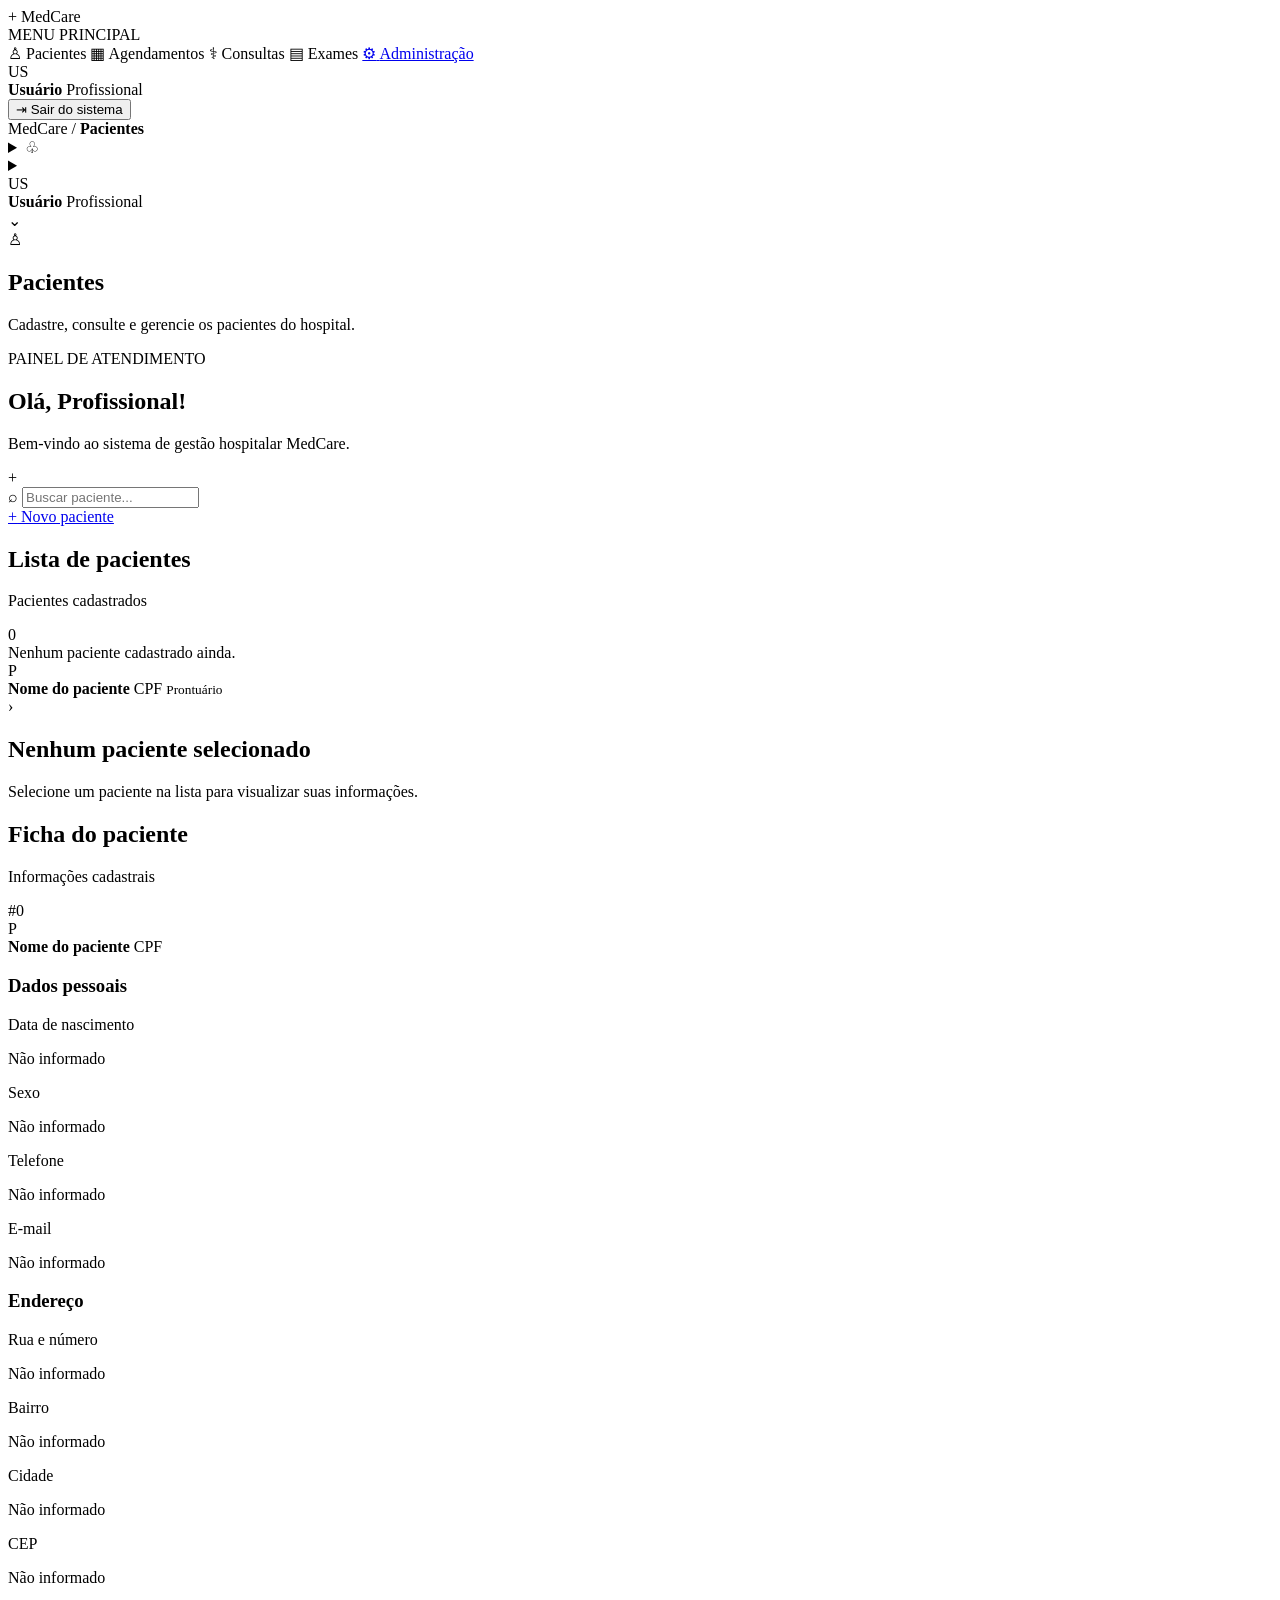
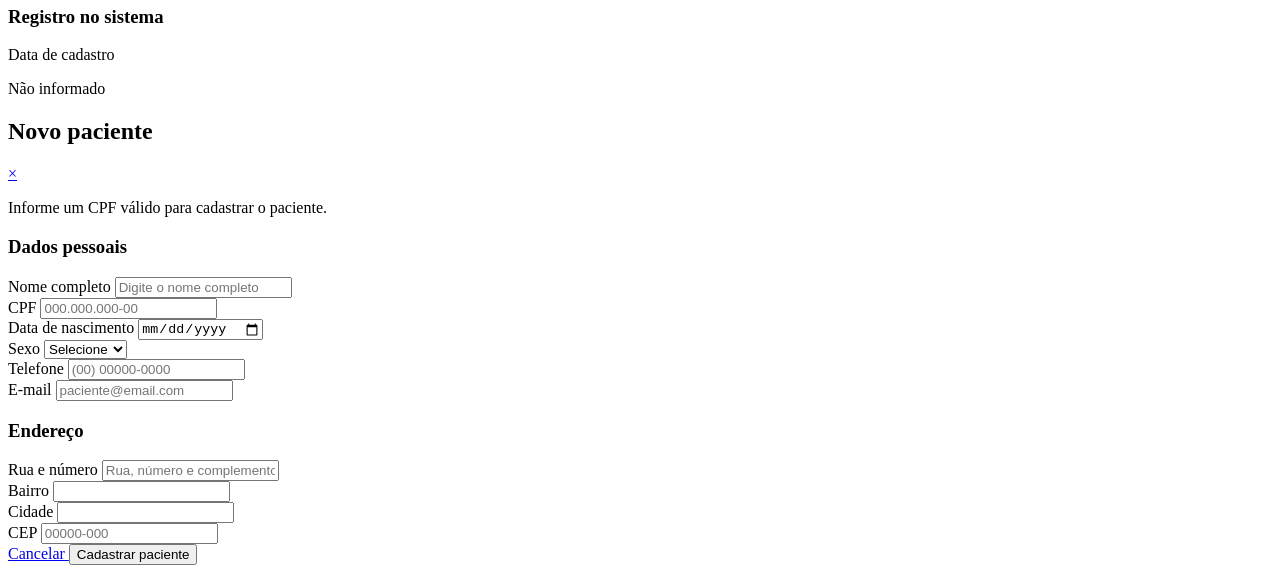
<file: src/main/resources/templates/dashboard.html>
<!DOCTYPE html>
<html lang="pt-BR" xmlns:th="http://www.thymeleaf.org">

<head>
    <meta charset="UTF-8">
    <meta name="viewport" content="width=device-width, initial-scale=1.0">
    <meta name="theme-color" content="#315f4e">

    <title>Pacientes | MedCare</title>

    <link rel="preconnect" href="https://fonts.googleapis.com">
    <link rel="preconnect" href="https://fonts.gstatic.com" crossorigin>
    <link href="https://fonts.googleapis.com/css2?family=DM+Sans:wght@400;500;600;700&display=swap" rel="stylesheet">

    <link rel="stylesheet" th:href="@{/css/dashboard-pacientes.css}">
    <link rel="stylesheet" th:href="@{/css/paciente-form.css}">
</head>

<body>

<div class="app">

    <!-- MENU LATERAL -->
    <aside class="sidebar">

        <a class="brand" th:href="@{/dashboard}">
            <span class="brand-icon">+</span>
            <span>Med<span class="brand-highlight">Care</span></span>
        </a>

        <div class="menu-label">MENU PRINCIPAL</div>

        <nav class="sidebar-nav">

            <a class="nav-item active" th:href="@{/dashboard}">
                <span class="nav-icon">♙</span>
                <span>Pacientes</span>
            </a>

            <a class="nav-item" th:href="@{/agendamentos}">
                <span class="nav-icon">▦</span>
                <span>Agendamentos</span>
            </a>

            <a class="nav-item" th:href="@{/consultas}">
                <span class="nav-icon">⚕</span>
                <span>Consultas</span>
            </a>

            <a class="nav-item" th:href="@{/exames}">
                <span class="nav-icon">▤</span>
                <span>Exames</span>
            </a>

            <a class="nav-item" href="#module-notice">
                <span class="nav-icon">⚙</span>
                <span>Administração</span>
            </a>

        </nav>

        <div class="sidebar-bottom">

            <div class="sidebar-user">

                <div class="avatar" th:text="${iniciaisUsuario}">US</div>

                <div class="sidebar-user-info">
                    <strong th:text="${nomeUsuario}">Usuário</strong>
                    <span th:text="${cargoUsuario}">Profissional</span>
                </div>

            </div>

            <form th:action="@{/logout}" method="post">

                <button class="logout-button" type="submit">
                    <span class="nav-icon">⇥</span>
                    Sair do sistema
                </button>

            </form>

        </div>

    </aside>


    <!-- CONTEÚDO PRINCIPAL -->
    <div class="main-panel">


        <!-- CABEÇALHO -->
        <header class="topbar">

            <div class="breadcrumb">
                <span>MedCare</span>
                <span class="breadcrumb-separator">/</span>
                <strong>Pacientes</strong>
            </div>

            <div class="topbar-actions">

                <!-- NOTIFICAÇÕES -->
                <details class="dropdown">

                    <summary class="notification-button" aria-label="Notificações">
                        ♧
                        <span class="notification-dot"></span>
                    </summary>

                    <div class="dropdown-panel notification-panel">

                        <h3>Notificações</h3>

                        <div class="notification-item">

                            <span class="notification-indicator"></span>

                            <div>
                                <strong>Bem-vindo ao MedCare</strong>
                                <p>Seu acesso ao sistema foi realizado.</p>
                                <small>Notificação do sistema</small>
                            </div>

                        </div>

                        <div class="dropdown-footer">
                            Nenhuma outra notificação disponível.
                        </div>

                    </div>

                </details>


                <span class="topbar-divider"></span>


                <!-- PERFIL DO USUÁRIO -->
                <details class="dropdown">

                    <summary class="profile-button">

                        <div class="avatar" th:text="${iniciaisUsuario}">US</div>

                        <div class="profile-summary">
                            <strong th:text="${nomeUsuario}">Usuário</strong>
                            <span th:text="${cargoUsuario}">Profissional</span>
                        </div>

                        <span class="profile-arrow">⌄</span>

                    </summary>

                    <div class="dropdown-panel profile-panel">

                        <div class="profile-dropdown-heading">
                            <strong th:text="${nomeUsuario}">Usuário</strong>
                            <span th:text="${cargoUsuario}">Profissional</span>
                        </div>

                        <div class="dropdown-link">
                            <span>✉</span>
                            <span th:text="${usuarioLogado.email}">email@medcare.com</span>
                        </div>

                        <form th:action="@{/logout}" method="post">

                            <button class="dropdown-logout" type="submit">
                                Sair da conta
                            </button>

                        </form>

                    </div>

                </details>

            </div>

        </header>


        <!-- PÁGINA DE PACIENTES -->
        <main class="dashboard-content" id="dashboard">


            <!-- Mensagem de sucesso -->
            <div class="alert alert-success"
                 th:if="${sucesso != null}"
                 th:text="${sucesso}">
            </div>

            <!-- TÍTULO -->
            <section class="page-heading">

                <div class="heading-icon">♙</div>

                <div>
                    <h1>Pacientes</h1>
                    <p>Cadastre, consulte e gerencie os pacientes do hospital.</p>
                </div>

            </section>


            <!-- BANNER DE BOAS-VINDAS -->
            <section class="welcome-banner">

                <div>

                    <span class="welcome-eyebrow">PAINEL DE ATENDIMENTO</span>

                    <h2>
                        Olá,
                        <span th:text="${nomeUsuario}">Profissional</span>!
                    </h2>

                    <p>Bem-vindo ao sistema de gestão hospitalar MedCare.</p>

                </div>

                <div class="welcome-symbol">+</div>

            </section>


            <!-- BARRA DE FERRAMENTAS -->
            <section class="patient-toolbar">

                <div class="search-field">

                    <span>⌕</span>

                    <input
                            type="search"
                            id="buscarPaciente"
                            placeholder="Buscar paciente..."
                            aria-label="Buscar paciente">

                </div>

                <a class="primary-button" href="#new-patient">
                    <span>+</span>
                    Novo paciente
                </a>

            </section>


            <!-- ÁREA DE PACIENTES -->
            <div class="patient-layout">


                <!-- LISTA DE PACIENTES -->
                <aside class="panel-card patient-list">

                    <div class="panel-heading">

                        <div>
                            <h2>Lista de pacientes</h2>
                            <p>Pacientes cadastrados</p>
                        </div>

                        <span class="count-badge"
                              th:text="${totalPacientes}">0</span>

                    </div>


                    <!-- LISTA VAZIA -->
                    <div class="empty-list-note"
                         th:if="${#lists.isEmpty(pacientes)}">

                        Nenhum paciente cadastrado ainda.

                    </div>


                    <!-- PACIENTES CADASTRADOS -->
                    <a class="patient-item"
                       th:each="paciente : ${pacientes}"
                       th:href="@{/dashboard(pacienteId=${paciente.id})}"
                       th:classappend="${pacienteSelecionado != null
                        and pacienteSelecionado.id == paciente.id} ? ' selected' : ''"
                    >


                        <div class="avatar patient-avatar"
                             th:text="${#strings.substring(paciente.nome, 0, 1).toUpperCase()}">
                            P
                        </div>

                        <div class="patient-summary">

                            <strong th:text="${paciente.nome}">
                                Nome do paciente
                            </strong>

                            <span th:text="'CPF: ' + ${paciente.cpf}">
                                CPF
                            </span>

                            <small th:text="'Prontuário: ' + ${paciente.id}">
                                Prontuário
                            </small>

                        </div>

                        <span class="patient-arrow">›</span>

                    </a>

                </aside>


                <!-- DETALHES DO PACIENTE -->
                <section class="panel-card patient-details" id="patient-details">

                    <!-- Nenhum paciente selecionado -->
                    <div class="empty-list-note"
                         th:if="${pacienteSelecionado == null}">

                        <h2>Nenhum paciente selecionado</h2>

                        <p>
                            Selecione um paciente na lista para visualizar
                            suas informações.
                        </p>

                    </div>

                    <!-- Ficha do paciente selecionado -->
                    <div th:if="${pacienteSelecionado != null}">

                        <div class="panel-heading">
                            <div>
                                <h2>Ficha do paciente</h2>
                                <p>Informações cadastrais</p>
                            </div>

                            <span class="count-badge"
                                  th:text="'#' + ${pacienteSelecionado.id}">
                                  #0
            </span>
                        </div>

                        <div class="patient-profile">

                            <div class="avatar patient-avatar"
                                 th:text="${#strings.substring(pacienteSelecionado.nome, 0, 1).toUpperCase()}">
                                P
                            </div>

                            <div class="patient-summary">
                                <strong th:text="${pacienteSelecionado.nome}">
                                    Nome do paciente
                                </strong>

                                <span th:text="'CPF: ' + ${pacienteSelecionado.cpf}">
                                CPF
                                </span>
                            </div>

                        </div>

                        <div class="patient-information">

                            <h3>Dados pessoais</h3>

                            <div class="form-row">
                                <div class="form-group">
                                    <label>Data de nascimento</label>
                                    <p th:text="${pacienteSelecionado.dataNascimento != null
                        ? #temporals.format(pacienteSelecionado.dataNascimento, 'dd/MM/yyyy')
                        : 'Não informado'}">
                                        Não informado
                                    </p>
                                </div>

                                <div class="form-group">
                                    <label>Sexo</label>
                                    <p th:text="${pacienteSelecionado.sexo != null
                        and !#strings.isEmpty(pacienteSelecionado.sexo)
                        ? pacienteSelecionado.sexo
                        : 'Não informado'}">
                                        Não informado
                                    </p>
                                </div>
                            </div>

                            <div class="form-row">
                                <div class="form-group">
                                    <label>Telefone</label>
                                    <p th:text="${pacienteSelecionado.telefone != null
                        and !#strings.isEmpty(pacienteSelecionado.telefone)
                        ? pacienteSelecionado.telefone
                        : 'Não informado'}">
                                        Não informado
                                    </p>
                                </div>

                                <div class="form-group">
                                    <label>E-mail</label>
                                    <p th:text="${pacienteSelecionado.email != null
                        and !#strings.isEmpty(pacienteSelecionado.email)
                        ? pacienteSelecionado.email
                        : 'Não informado'}">
                                        Não informado
                                    </p>
                                </div>
                            </div>

                            <h3>Endereço</h3>

                            <div class="form-group">
                                <label>Rua e número</label>
                                <p th:text="${pacienteSelecionado.endereco != null
                    and !#strings.isEmpty(pacienteSelecionado.endereco)
                    ? pacienteSelecionado.endereco
                    : 'Não informado'}">
                                    Não informado
                                </p>
                            </div>

                            <div class="form-row">
                                <div class="form-group">
                                    <label>Bairro</label>
                                    <p th:text="${pacienteSelecionado.bairro != null
                        and !#strings.isEmpty(pacienteSelecionado.bairro)
                        ? pacienteSelecionado.bairro
                        : 'Não informado'}">
                                        Não informado
                                    </p>
                                </div>

                                <div class="form-group">
                                    <label>Cidade</label>
                                    <p th:text="${pacienteSelecionado.cidade != null
                        and !#strings.isEmpty(pacienteSelecionado.cidade)
                        ? pacienteSelecionado.cidade
                        : 'Não informado'}">
                                        Não informado
                                    </p>
                                </div>
                            </div>

                            <div class="form-group">
                                <label>CEP</label>
                                <p th:text="${pacienteSelecionado.cep != null
                    and !#strings.isEmpty(pacienteSelecionado.cep)
                    ? pacienteSelecionado.cep
                    : 'Não informado'}">
                                    Não informado
                                </p>
                            </div>

                            <h3>Registro no sistema</h3>

                            <div class="form-group">
                                <label>Data de cadastro</label>
                                <p th:text="${pacienteSelecionado.dataCadastro != null
                    ? #temporals.format(pacienteSelecionado.dataCadastro, 'dd/MM/yyyy HH:mm')
                    : 'Não informado'}">
                                    Não informado
                                </p>
                            </div>

                        </div>

                    </div>

                </section>


            </div>

        </main>

    </div>

</div>


<!-- MODAL: NOVO PACIENTE -->
<section class="modal-screen" id="new-patient">

    <a class="modal-backdrop"
       href="#dashboard"
       aria-label="Fechar modal"></a>

    <div class="modal-card">

        <header class="modal-header">

            <h2>Novo paciente</h2>

            <a class="close-modal"
               href="#dashboard"
               aria-label="Fechar">×</a>

        </header>


        <div class="modal-body">

            <!-- Mensagem de erro no cadastro -->
            <div class="alert alert-error"
                 th:if="${erro != null}"
                 th:text="${erro}">
            </div>

           <p class="form-hint">Informe um CPF válido para cadastrar o paciente.</p>

            <form class="patient-form"
                  th:action="@{/pacientes}"
                  method="post">

                <!-- DADOS PESSOAIS -->
                <h3>Dados pessoais</h3>

                <div class="form-group">

                    <label for="new-name">Nome completo</label>
                    <small class="field-error" id="erro-nome"></small>

                  <input type="text" id="new-name" name="nome" placeholder="Digite o nome completo"
       maxlength="120" autocomplete="off" required
       th:value="${pacienteForm != null ? pacienteForm.nome : ''}">

                <div class="form-row">

                    <div class="form-group">
    <label for="new-cpf">CPF</label>
    <input type="text" id="new-cpf" name="cpf" placeholder="000.000.000-00"
           inputmode="numeric" maxlength="14" autocomplete="off" required>
    <small class="field-error" id="erro-cpf"></small>
</div>

                    <div class="form-group">

                        <label for="new-birth">Data de nascimento</label>
                        <small class="field-error" id="erro-data"></small>

                        <input
                                type="date"
                                id="new-birth"
                                name="dataNascimento"
                                th:value="${pacienteForm != null and pacienteForm.dataNascimento != null
                                ? #temporals.format(pacienteForm.dataNascimento, 'yyyy-MM-dd')
                                : ''}">

                    </div>

                </div>


                <div class="form-row">

                    <div class="form-group">

                        <label for="new-sex">Sexo</label>

                        <select id="new-sex" name="sexo">
                            <option value=""
                                    th:selected="${pacienteForm == null or pacienteForm.sexo == null or pacienteForm.sexo == ''}">
                                Selecione
                            </option>

                            <option value="Masculino"
                                    th:selected="${pacienteForm != null and pacienteForm.sexo == 'Masculino'}">
                                Masculino
                            </option>

                            <option value="Feminino"
                                    th:selected="${pacienteForm != null and pacienteForm.sexo == 'Feminino'}">
                                Feminino
                            </option>

                            <option value="Outro"
                                    th:selected="${pacienteForm != null and pacienteForm.sexo == 'Outro'}">
                                Outro
                            </option>
                        </select>

                    </div>

                   <div class="form-group">
    <label for="new-phone">Telefone</label>
    <input type="tel" id="new-phone" name="telefone" placeholder="(00) 00000-0000"
           inputmode="tel" maxlength="15" autocomplete="off"
           th:value="${pacienteForm != null ? pacienteForm.telefone : ''}">
    <small class="field-error" id="erro-telefone"></small>
</div>


                <div class="form-group">
    <label for="new-email">E-mail</label>
    <input type="email" id="new-email" name="email" placeholder="paciente@email.com"
           maxlength="160" autocomplete="off"
           th:value="${pacienteForm != null ? pacienteForm.email : ''}">
    <small class="field-error" id="erro-email"></small>
</div>

                <!-- ENDEREÇO -->
                <h3>Endereço</h3>

                <div class="form-group">

                    <label for="new-street">Rua e número</label>

                    <input
                            type="text"
                            id="new-street"
                            name="endereco"
                            placeholder="Rua, número e complemento"
                            th:value="${pacienteForm != null ? pacienteForm.endereco : ''}">

                </div>


                <div class="form-row">

                    <div class="form-group">

                        <label for="new-neighborhood">Bairro</label>

                        <input
                                type="text"
                                id="new-neighborhood"
                                name="bairro"
                                th:value="${pacienteForm != null ? pacienteForm.bairro : ''}">

                    </div>

                    <div class="form-group">

                        <label for="new-city">Cidade</label>

                        <input
                                type="text"
                                id="new-city"
                                name="cidade"
                                th:value="${pacienteForm != null ? pacienteForm.cidade : ''}">

                    </div>

                </div>


                <div class="form-group">
    <label for="new-cep">CEP</label>
    <input type="text" id="new-cep" name="cep" placeholder="00000-000"
           inputmode="numeric" maxlength="9" autocomplete="off"
           th:value="${pacienteForm != null ? pacienteForm.cep : ''}">
    <small class="field-error" id="erro-cep"></small>
</div>


                <!-- AÇÕES -->
                <div class="form-actions">

                    <a class="secondary-button" href="#dashboard">
                        Cancelar
                    </a>

                    <button class="primary-button" type="submit">
                        Cadastrar paciente
                    </button>

                </div>

            </form>

        </div>

    </div>
</section>
<script>
    document.addEventListener("DOMContentLoaded", function () {
        const campoBusca = document.getElementById("buscarPaciente");
        const pacientes = document.querySelectorAll(".patient-item");

        if (!campoBusca) return;

        campoBusca.addEventListener("input", function () {
            const termo = this.value
                .toLowerCase()
                .trim();

            pacientes.forEach(function (item) {
                const conteudo = item.textContent.toLowerCase();

                item.style.display = conteudo.includes(termo)
                    ? ""
                    : "none";
            });
        });
    });
</script>
<script>
document.addEventListener("DOMContentLoaded", function () {

    const form = document.querySelector(".patient-form");
    if (!form) return;

    const nome = document.getElementById("new-name");
    const cpf = document.getElementById("new-cpf");
    const telefone = document.getElementById("new-phone");
    const email = document.getElementById("new-email");
    const cep = document.getElementById("new-cep");
    const dataNasc = document.getElementById("new-birth");

    // Máscaras enquanto digita
    function mascara(campo, padrao) {
        campo.addEventListener("input", function () {
            let v = this.value.replace(/\D/g, "");
            let out = "";
            let i = 0;
            for (const p of padrao) {
                if (i >= v.length) break;
                if (p === "#") { out += v[i++]; }
                else { out += p; }
            }
            this.value = out;
        });
    }

    mascara(cpf, "###.###.###-##");
    mascara(cep, "#####-###");
    mascara(telefone, "(##) #####-####");

    // Nome: só letras, espaços, acentos e apóstrofo
    nome.addEventListener("input", function () {
        this.value = this.value.replace(/[^A-Za-zÀ-ÿ' ]/g, "");
    });

    // Validação de CPF (dígitos verificadores)
    function cpfValido(valor) {
        const n = valor.replace(/\D/g, "");
        if (n.length !== 11 || /^(\d)\1{10}$/.test(n)) return false;
        for (let t = 9; t < 11; t++) {
            let soma = 0;
            for (let i = 0; i < t; i++) soma += n[i] * (t + 1 - i);
            const dig = ((soma * 10) % 11) % 10;
            if (dig !== Number(n[t])) return false;
        }
        return true;
    }

    function mostraErro(id, msg) {
        const el = document.getElementById(id);
        if (el) el.textContent = msg;
        return msg === "";
    }

    function validaCampos() {
        let ok = true;

        // Nome: pelo menos nome e sobrenome
        const partes = nome.value.trim().split(/\s+/).filter(Boolean);
        ok = mostraErro("erro-nome", partes.length < 2 ? "Informe nome e sobrenome." : "") && ok;

        ok = mostraErro("erro-cpf", cpfValido(cpf.value) ? "" : "CPF inválido.") && ok;

        const tel = telefone.value.replace(/\D/g, "");
        if (tel.length > 0) {
            ok = mostraErro("erro-telefone", tel.length >= 10 ? "" : "Telefone incompleto.") && ok;
        } else {
            mostraErro("erro-telefone", "");
        }

        if (email.value.length > 0) {
            ok = mostraErro("erro-email", email.validity.valid ? "" : "E-mail inválido.") && ok;
        } else {
            mostraErro("erro-email", "");
        }

        if (cep.value.length > 0) {
            ok = mostraErro("erro-cep", cep.value.replace(/\D/g, "").length === 8 ? "" : "CEP incompleto.") && ok;
        } else {
            mostraErro("erro-cep", "");
        }

        // Data de nascimento não pode ser futura
        if (dataNasc.value) {
            const hoje = new Date().toISOString().slice(0, 10);
            ok = mostraErro("erro-data", dataNasc.value <= hoje ? "" : "Data não pode ser futura.") && ok;
        }

        return ok;
    }

    form.addEventListener("submit", function (e) {
        if (!validaCampos()) e.preventDefault();
    });

    // Limpa o erro enquanto o usuário corrige
    form.querySelectorAll("input, select").forEach(function (el) {
        el.addEventListener("input", validaCampos);
    });
});
</script>

</body>
</html>
</file>
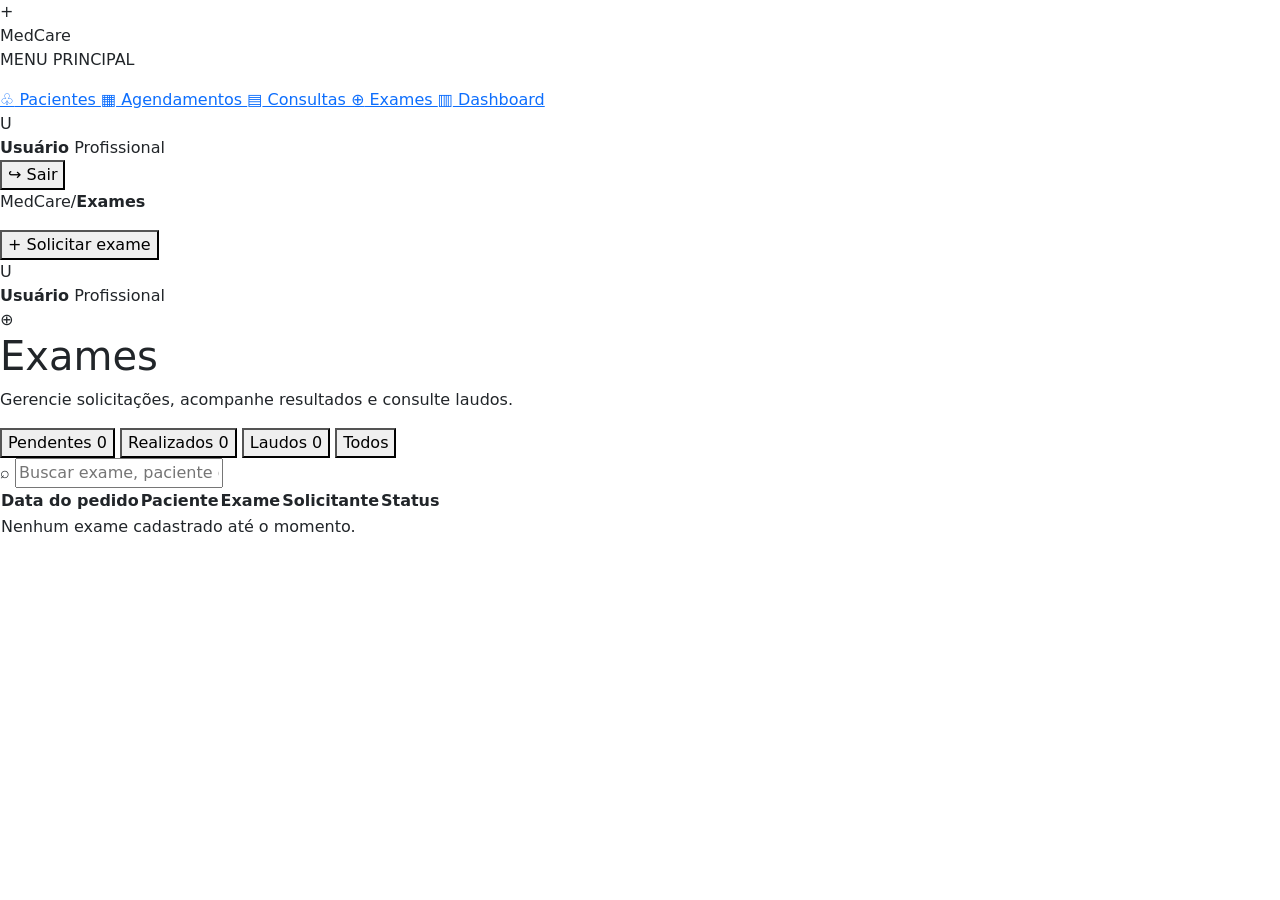
<file: src/main/resources/templates/exames.html>
<!DOCTYPE html>
<html lang="pt-BR" xmlns:th="http://www.thymeleaf.org">

<head>
    <meta charset="UTF-8">
    <meta name="viewport" content="width=device-width, initial-scale=1.0">
    <meta name="theme-color" content="#315f4e">

    <title>MedCare - Exames</title>

    <link rel="preconnect" href="https://fonts.googleapis.com">
    <link rel="preconnect" href="https://fonts.gstatic.com" crossorigin>
    <link href="https://fonts.googleapis.com/css2?family=DM+Sans:wght@400;500;600;700&display=swap"
          rel="stylesheet">

    <link href="https://cdn.jsdelivr.net/npm/bootstrap@5.3.3/dist/css/bootstrap.min.css"
          rel="stylesheet">

    <link rel="stylesheet" th:href="@{/css/exames.css}">
</head>

<body th:attr="data-exame-para-abrir=${exameParaAbrir}">

<div class="app">

    <!-- SIDEBAR -->
    <aside class="sidebar">


        <div class="brand">
            <div class="brand-icon">+</div>
            <span>Med<span class="brand-highlight">Care</span></span>
        </div>

        <p class="menu-label">MENU PRINCIPAL</p>

        <nav class="sidebar-nav">

            <a class="nav-item" th:href="@{/pacientes}">
                <span class="nav-icon">♧</span>
                Pacientes
            </a>

            <a class="nav-item" th:href="@{/agendamentos}">
                <span class="nav-icon">▦</span>
                Agendamentos
            </a>

            <a class="nav-item" th:href="@{/consultas}">
                <span class="nav-icon">▤</span>
                Consultas
            </a>

            <a class="nav-item active" th:href="@{/exames}">
                <span class="nav-icon">⊕</span>
                Exames
            </a>

            <a class="nav-item" th:href="@{/dashboard}">
                <span class="nav-icon">▥</span>
                Dashboard
            </a>

        </nav>

        <div class="sidebar-bottom">
            <div class="sidebar-user">
                <div class="avatar"
                     th:text="${usuarioLogado != null and usuarioLogado.nome != null and !usuarioLogado.nome.isEmpty() ? usuarioLogado.nome.substring(0, 1).toUpperCase() : 'U'}">
                    U
                </div>

                <div class="sidebar-user-info">
                    <strong th:text="${usuarioLogado.nome}">Usuário</strong>
                    <span th:text="${usuarioLogado.cargo}">Profissional</span>
                </div>
            </div>

            <form th:action="@{/logout}" method="post">
                <button type="submit" class="logout-button">
                    ↪ Sair
                </button>
            </form>
        </div>


    </aside>

    <!-- CONTEÚDO -->
    <main class="main-panel">

        <!-- HEADER -->
        <header class="topbar">

            <div class="breadcrumb">
                <span>MedCare</span>
                <span class="breadcrumb-separator">/</span>
                <strong>Exames</strong>
            </div>

            <div class="topbar-actions">

                <button type="button"
                        class="primary-button"
                        data-bs-toggle="modal"
                        data-bs-target="#modalSolicitarExame">
                    <span class="button-plus">+</span>
                    Solicitar exame
                </button>

                <div class="profile-button">

                    <div class="avatar profile-avatar"
                         th:text="${usuarioLogado != null and usuarioLogado.nome != null and !usuarioLogado.nome.isEmpty() ? usuarioLogado.nome.substring(0, 1).toUpperCase() : 'U'}">
                        U
                    </div>

                    <div class="profile-info">
                        <strong th:text="${usuarioLogado.nome}">Usuário</strong>
                        <span th:text="${usuarioLogado.cargo}">Profissional</span>
                    </div>

                </div>

            </div>

        </header>

        <!-- TÍTULO DA PÁGINA -->
        <div class="page-heading">

            <div class="heading-icon">
                <span>⊕</span>
            </div>

            <div>
                <h1>Exames</h1>
                <p>Gerencie solicitações, acompanhe resultados e consulte laudos.</p>
            </div>

        </div>

        <!-- LISTAGEM -->
        <section class="dashboard-content exam-list">

            <!-- ABAS -->
            <div class="exam-tabs tabs">
                <button type="button"
                        class="exam-tab active"
                        data-filter="pendentes">
                    Pendentes
                    <span class="tab-count" id="contadorPendentes">0</span>
                </button>

                <button type="button"
                        class="exam-tab"
                        data-filter="realizados">
                    Realizados
                    <span class="tab-count" id="contadorRealizados">0</span>
                </button>

                <button type="button"
                        class="exam-tab"
                        data-filter="laudos">
                    Laudos
                    <span class="tab-count" id="contadorLaudos">0</span>
                </button>

                <button type="button"
                        class="exam-tab"
                        data-filter="todos">
                    Todos
                </button>
            </div>

            <!-- PESQUISA -->
            <div class="search-field">
                <span class="search-icon">⌕</span>
                <input type="text"
                       id="searchInput"
                       placeholder="Buscar exame, paciente ou solicitante...">
            </div>
            <!-- TABELA -->
            <div class="exam-table-wrapper table-responsive">

                <table class="exam-table">

                    <thead>
                    <tr>
                        <th>Data do pedido</th>
                        <th>Paciente</th>
                        <th>Exame</th>
                        <th>Solicitante</th>
                        <th>Status</th>
                    </tr>
                    </thead>

                    <tbody id="tableBody">

                    <tr th:each="exame : ${exames}"
                        class="exam-row"
                        th:attr="
                            data-status=${exame.status},
                            data-laudo=${exame.statusLaudo},
                            data-paciente=${exame.consulta.agendamento.paciente.nome},
                            data-cpf=${exame.consulta.agendamento.paciente.cpf},
                            data-solicitante=${exame.consulta.agendamento.profissional.nome},
                            data-exame=${exame.tipoExame}"
                        th:onclick="|abrirDetalhes('modalDetalhe${exame.id}')|">

                        <td th:text="${exame.dataSolicitacao}">Data</td>

                        <td th:text="${exame.consulta.agendamento.paciente.nome}">
                            Paciente
                        </td>

                        <td th:text="${exame.tipoExame}">
                            Exame
                        </td>

                        <td th:text="${exame.consulta.agendamento.profissional.nome}">
                            Solicitante
                        </td>

                        <td>
                           <span class="status-badge"
                                 th:classappend="${exame.status == 'Pendente' ? ' status-pendente' :
                                 exame.status == 'Realizado' ? ' status-realizado' :
                                 exame.status == 'Cancelado' ? ' status-cancelado' : ''}"
                                 th:text="${exame.status}">
                                 Pendente
                           </span>
                        </td>

                    </tr>

                    <tr th:if="${#lists.isEmpty(exames)}">
                        <td colspan="5" class="empty-message">
                            Nenhum exame cadastrado até o momento.
                        </td>
                    </tr>

                    </tbody>

                </table>

            </div>

        </section>

    </main>

</div>


<!-- ================================================= -->
<!-- MODAL DE SOLICITAÇÃO -->
<!-- ================================================= -->

<div class="modal fade" id="modalSolicitarExame" tabindex="-1">

    <div class="modal-dialog modal-dialog-centered">

        <div class="modal-content exam-modal">

            <div class="modal-header exam-modal-header">

                <div>
                    <h5 class="modal-title">Solicitar exame</h5>
                    <p>Preencha os dados da solicitação.</p>
                </div>

                <button type="button"
                        class="btn-close"
                        data-bs-dismiss="modal">
                </button>

            </div>

            <div class="modal-body exam-modal-body">

                <form id="formSolicitarExame"
                      method="post"
                      th:action="@{/exames/solicitar/0}">

                    <div class="form-field">

                        <label for="consultaId">Consulta relacionada</label>

                        <select id="consultaId"
                                class="form-control"
                                required>

                            <option value="">Selecione uma consulta</option>

                            <option th:each="consulta : ${consultas}"
                                    th:value="${consulta.id}"
                                    th:text="${consulta.agendamento.paciente.nome + ' - Consulta #' + consulta.id}">
                                Paciente
                            </option>

                        </select>

                    </div>

                    <div class="form-group">

                        <label for="tipoExame">Tipo de exame</label>

                        <input type="text"
                               id="tipoExame"
                               name="tipoExame"
                               class="form-control"
                               placeholder="Ex.: Hemograma, Raio-X..."
                               maxlength="120"
                               required>

                    </div>

                    <div class="form-group">

                        <label for="descricao">Descrição</label>

                        <textarea id="descricao"
                                  name="descricao"
                                  class="form-control"
                                  placeholder="Descreva os detalhes da solicitação..."></textarea>

                    </div>

                    <div class="form-group">

                        <label for="convenio">Convênio</label>

                        <input type="text"
                               id="convenio"
                               name="convenio"
                               class="form-control"
                               placeholder="Ex.: SUS, Unimed..."
                               maxlength="100">

                    </div>

                    <div class="form-group">

                        <label for="prioridade">Prioridade</label>

                        <select id="prioridade"
                                name="prioridade"
                                class="form-control"
                                required>

                            <option value="Normal">Normal</option>
                            <option value="Urgente">Urgente</option>
                            <option value="Emergencial">Emergencial</option>

                        </select>

                    </div>

                    <div class="exam-modal-footer modal-actions">

                        <button type="button"
                                class="btn-outline"
                                data-bs-dismiss="modal">
                            Cancelar
                        </button>

                        <button type="submit"
                                class="btn-primary">
                            Solicitar exame
                        </button>

                    </div>

                </form>

            </div>

        </div>

    </div>

</div>


<!-- ================================================= -->
<!-- MODAIS DE DETALHES DOS EXAMES -->
<!-- ================================================= -->

<div th:each="exame : ${exames}"
     th:id="|modalDetalhe${exame.id}|"
     class="modal fade"
     tabindex="-1">

    <div class="modal-dialog modal-dialog-centered modal-lg">

        <div class="modal-content exam-modal">

            <div class="modal-header exam-modal-header">

                <div>
                    <h5 class="modal-title">Detalhes do exame</h5>
                    <p th:text="${exame.tipoExame}">Exame</p>
                </div>

                <button type="button"
                        class="btn-close"
                        data-bs-dismiss="modal">
                </button>

            </div>

            <div class="modal-body exam-modal-body">

                <!-- PACIENTE -->
                <div class="detail-summary">

                    <div class="avatar"
                         th:text="${exame.consulta.agendamento.paciente.nome != null and !exame.consulta.agendamento.paciente.nome.isEmpty() ? exame.consulta.agendamento.paciente.nome.substring(0, 1).toUpperCase() : 'P'}">
                        P
                    </div>

                    <div>

                        <h3 th:text="${exame.consulta.agendamento.paciente.nome}">
                            Paciente
                        </h3>

                        <small>
                            CPF:
                            <span th:text="${exame.consulta.agendamento.paciente.cpf}">
                                CPF
                            </span>
                        </small>

                    </div>

                </div>

                <!-- INFORMAÇÕES -->
                <div class="detail-grid">

                    <div class="detail-field">
                        <strong>Exame</strong>
                        <p th:text="${exame.tipoExame}">Exame</p>
                    </div>

                    <div class="detail-field">
                        <strong>Convênio</strong>
                        <p th:text="${exame.convenio != null and !exame.convenio.isBlank() ? exame.convenio : 'Não informado'}">
                            Convênio
                        </p>
                    </div>

                    <div class="detail-field">
                        <strong>Prioridade</strong>
                        <p th:text="${exame.prioridade}">Normal</p>
                    </div>

                    <div class="detail-field">
                        <strong>Número do pedido</strong>
                        <p th:text="${'#EX-' + exame.id}">Pedido</p>
                    </div>

                    <div class="detail-field">
                        <strong>Solicitante</strong>
                        <p th:text="${exame.consulta.agendamento.profissional.nome}">
                            Profissional
                        </p>
                    </div>

                    <div class="detail-field">
                        <strong>Status do laudo</strong>
                        <p th:text="${exame.statusLaudo}">Não iniciado</p>
                    </div>

                </div>

                <!-- DESCRIÇÃO -->
                <div class="detail-description"
                     th:if="${exame.descricao != null and !exame.descricao.isBlank()}">

                    <strong>Descrição da solicitação</strong>
                    <p th:text="${exame.descricao}"></p>

                </div>

                <hr>

                <!-- RESULTADO -->
                <section class="detail-section">

                    <h4>Registrar resultado</h4>

                    <form th:action="@{/exames/{id}/resultado(id=${exame.id})}"
                          method="post">

                        <textarea name="descricaoResultado"
                                  placeholder="Digite o resultado do exame..."
                                  th:text="${resultadosPorExame[exame.id] != null ? resultadosPorExame[exame.id].descricaoResultado : ''}"
                                  th:disabled="${exame.status == 'Cancelado'}"
                                  required></textarea>

                        <div class="buttons">

                            <button type="button"
                                    class="btn-outline"
                                    data-bs-dismiss="modal">
                                Cancelar
                            </button>

                            <button type="submit"
                                    class="btn-primary"
                                    th:disabled="${exame.status == 'Cancelado'}">
                                Salvar resultado
                            </button>

                        </div>

                    </form>

                </section>

                <hr>

                <!-- ANEXOS -->
                <section class="detail-section">

                    <h4>Anexar arquivo</h4>

                    <form th:action="@{/exames/{id}/anexos(id=${exame.id})}"
                          method="post"
                          enctype="multipart/form-data">

                        <label class="upload-area">

                            Clique para selecionar um arquivo

                            <input type="file"
                                   name="arquivo"
                                   accept=".jpg,.jpeg,.png,.pdf,.dcm"
                                   required
                                   hidden>

                        </label>

                        <button type="submit"
                                class="btn-primary"
                                th:disabled="${exame.status == 'Cancelado'}">
                            Enviar anexo
                        </button>

                    </form>

                    <!-- LISTA DE ARQUIVOS -->
                    <div class="attachment-list"
                         th:if="${anexosPorExame[exame.id] != null and !#lists.isEmpty(anexosPorExame[exame.id])}">

                        <div class="attachment-item"
                             th:each="anexo : ${anexosPorExame[exame.id]}">

                            <strong th:text="${anexo.nomeOriginal}">
                                arquivo.pdf
                            </strong>

                            <a th:href="@{/exames/{exameId}/anexos/{anexoId}/download(exameId=${exame.id},anexoId=${anexo.id})}">
                                Baixar arquivo
                            </a>

                        </div>

                    </div>

                    <p th:if="${anexosPorExame[exame.id] == null or #lists.isEmpty(anexosPorExame[exame.id])}">
                        Nenhum arquivo anexado.
                    </p>

                </section>

                <hr>

                <!-- LAUDO -->
                <section class="detail-section">

                    <h4>Laudo</h4>

                    <form th:action="@{/exames/{id}/laudo/iniciar(id=${exame.id})}"
                          method="post"
                          th:if="${exame.status == 'Realizado' and exame.statusLaudo != 'Emitido' and exame.statusLaudo != 'Em emissão'}">

                        <button type="submit"
                                class="btn-outline">
                            Iniciar emissão do laudo
                        </button>

                    </form>

                    <form th:action="@{/exames/{id}/laudo/emitir(id=${exame.id})}"
                          method="post"
                          th:if="${exame.status == 'Realizado' and exame.statusLaudo != 'Emitido'}">

                        <textarea name="descricaoLaudo"
                                  placeholder="Digite o conteúdo do laudo..."
                                  required></textarea>

                        <button type="submit"
                                class="btn-primary">
                            Emitir laudo
                        </button>

                    </form>

                    <!-- LAUDO JÁ EMITIDO -->
                    <div class="issued-report"
                         th:if="${resultadosPorExame[exame.id] != null
                                 and resultadosPorExame[exame.id].descricaoLaudo != null
                                 and exame.statusLaudo == 'Emitido'}">

                        <h5>Laudo emitido</h5>

                        <p th:text="${resultadosPorExame[exame.id].descricaoLaudo}">
                            Conteúdo do laudo
                        </p>

                        <small th:if="${resultadosPorExame[exame.id].dataEmissaoLaudo != null}"
                               th:text="${'Emitido em ' + #temporals.format(resultadosPorExame[exame.id].dataEmissaoLaudo, 'dd/MM/yyyy HH:mm')}">
                        </small>

                    </div>

                </section>

                <hr>

                <!-- HISTÓRICO -->
                <section class="detail-section">

                    <h4>Histórico do exame</h4>

                    <div th:if="${historicosPorExame[exame.id] != null and !#lists.isEmpty(historicosPorExame[exame.id])}">

                        <div class="history-item history-content"
                             th:each="evento : ${historicosPorExame[exame.id]}">

                            <strong th:text="${evento.acao}">
                                Ação
                            </strong>

                            <p th:text="${evento.descricao}">
                                Descrição
                            </p>

                            <small th:text="${evento.dataEvento != null ? #temporals.format(evento.dataEvento, 'dd/MM/yyyy HH:mm') : ''}">
                                Data
                            </small>

                            <small th:if="${evento.profissional != null}"
                                   th:text="${'Responsável: ' + evento.profissional.nome}">
                            </small>

                        </div>

                    </div>

                    <p th:if="${historicosPorExame[exame.id] == null or #lists.isEmpty(historicosPorExame[exame.id])}">
                        Nenhum evento registrado.
                    </p>

                </section>

                <hr>

                <!-- CANCELAR EXAME -->
                <form th:action="@{/exames/{id}/cancelar(id=${exame.id})}"
                      method="post"
                      th:if="${exame.status != 'Realizado' and exame.status != 'Cancelado'}">

                    <div class="cancel-exam-area">

                        <button type="submit"
                                class="btn-outline"
                                onclick="return confirm('Deseja realmente cancelar este exame?')">
                            Cancelar exame
                        </button>

                    </div>

                </form>

            </div>

        </div>

    </div>

</div>


<!-- BOOTSTRAP -->
<script src="https://cdn.jsdelivr.net/npm/bootstrap@5.3.3/dist/js/bootstrap.bundle.min.js"></script>


<!-- JAVASCRIPT -->
<script>

    // ==========================================
    // ABRIR MODAL DE DETALHES
    // ==========================================

    function abrirDetalhes(id) {

        const modalElemento = document.getElementById(id);

        if (modalElemento) {

            const modal = bootstrap.Modal.getOrCreateInstance(modalElemento);

            modal.show();

        }

    }


    // ==========================================
    // FILTROS
    // ==========================================

    let filtroAtual = "pendentes";

    const botoesFiltro = document.querySelectorAll(".tabs button");
    const linhas = document.querySelectorAll(".exam-row");
    const campoBusca = document.getElementById("searchInput");

    function atualizarTabela() {

        const busca = campoBusca.value.toLowerCase();

        let pendentes = 0;
        let realizados = 0;
        let laudos = 0;

        linhas.forEach(linha => {

            const status = (linha.dataset.status || "").toLowerCase();
            const statusLaudo = (linha.dataset.laudo || "").toLowerCase();

            if (status === "pendente") {
                pendentes++;
            }

            if (status === "realizado") {
                realizados++;
            }

            if (statusLaudo === "pendente" ||
                statusLaudo === "em emissão") {
                laudos++;
            }

            const conteudo = (
                (linha.dataset.paciente || "") + " " +
                (linha.dataset.cpf || "") + " " +
                (linha.dataset.solicitante || "") + " " +
                (linha.dataset.exame || "")
            ).toLowerCase();

            const correspondeBusca = conteudo.includes(busca);

            let correspondeFiltro = true;

            if (filtroAtual === "pendentes") {
                correspondeFiltro = status === "pendente";
            }

            if (filtroAtual === "realizados") {
                correspondeFiltro = status === "realizado";
            }

            if (filtroAtual === "laudos") {
                correspondeFiltro =
                    statusLaudo === "pendente" ||
                    statusLaudo === "em emissão";
            }

            linha.style.display =
                correspondeBusca && correspondeFiltro ? "" : "none";

        });

        document.getElementById("contadorPendentes").textContent = pendentes;
        document.getElementById("contadorRealizados").textContent = realizados;
        document.getElementById("contadorLaudos").textContent = laudos;

    }


    botoesFiltro.forEach(botao => {

        botao.addEventListener("click", function () {

            botoesFiltro.forEach(item => item.classList.remove("active"));

            this.classList.add("active");

            filtroAtual = this.dataset.filter;

            atualizarTabela();

        });

    });


    campoBusca.addEventListener("input", atualizarTabela);

    atualizarTabela();


    // ==========================================
    // SOLICITAR EXAME
    // ==========================================

    document.getElementById("formSolicitarExame")
        .addEventListener("submit", function (event) {

            const consultaId = document.getElementById("consultaId").value;

            if (!consultaId) {

                event.preventDefault();

                alert("Selecione uma consulta.");

                return;

            }

            this.action = "/exames/solicitar/" + consultaId;

        });


    // ==========================================
    // REABRIR MODAL APÓS UMA OPERAÇÃO
    // ==========================================

    const exameParaAbrir = document.body.dataset.exameParaAbrir;

    if (exameParaAbrir && exameParaAbrir !== "null") {

        abrirDetalhes("modalDetalhe" + exameParaAbrir);

    }

</script>

</body>
</html>
</file>
